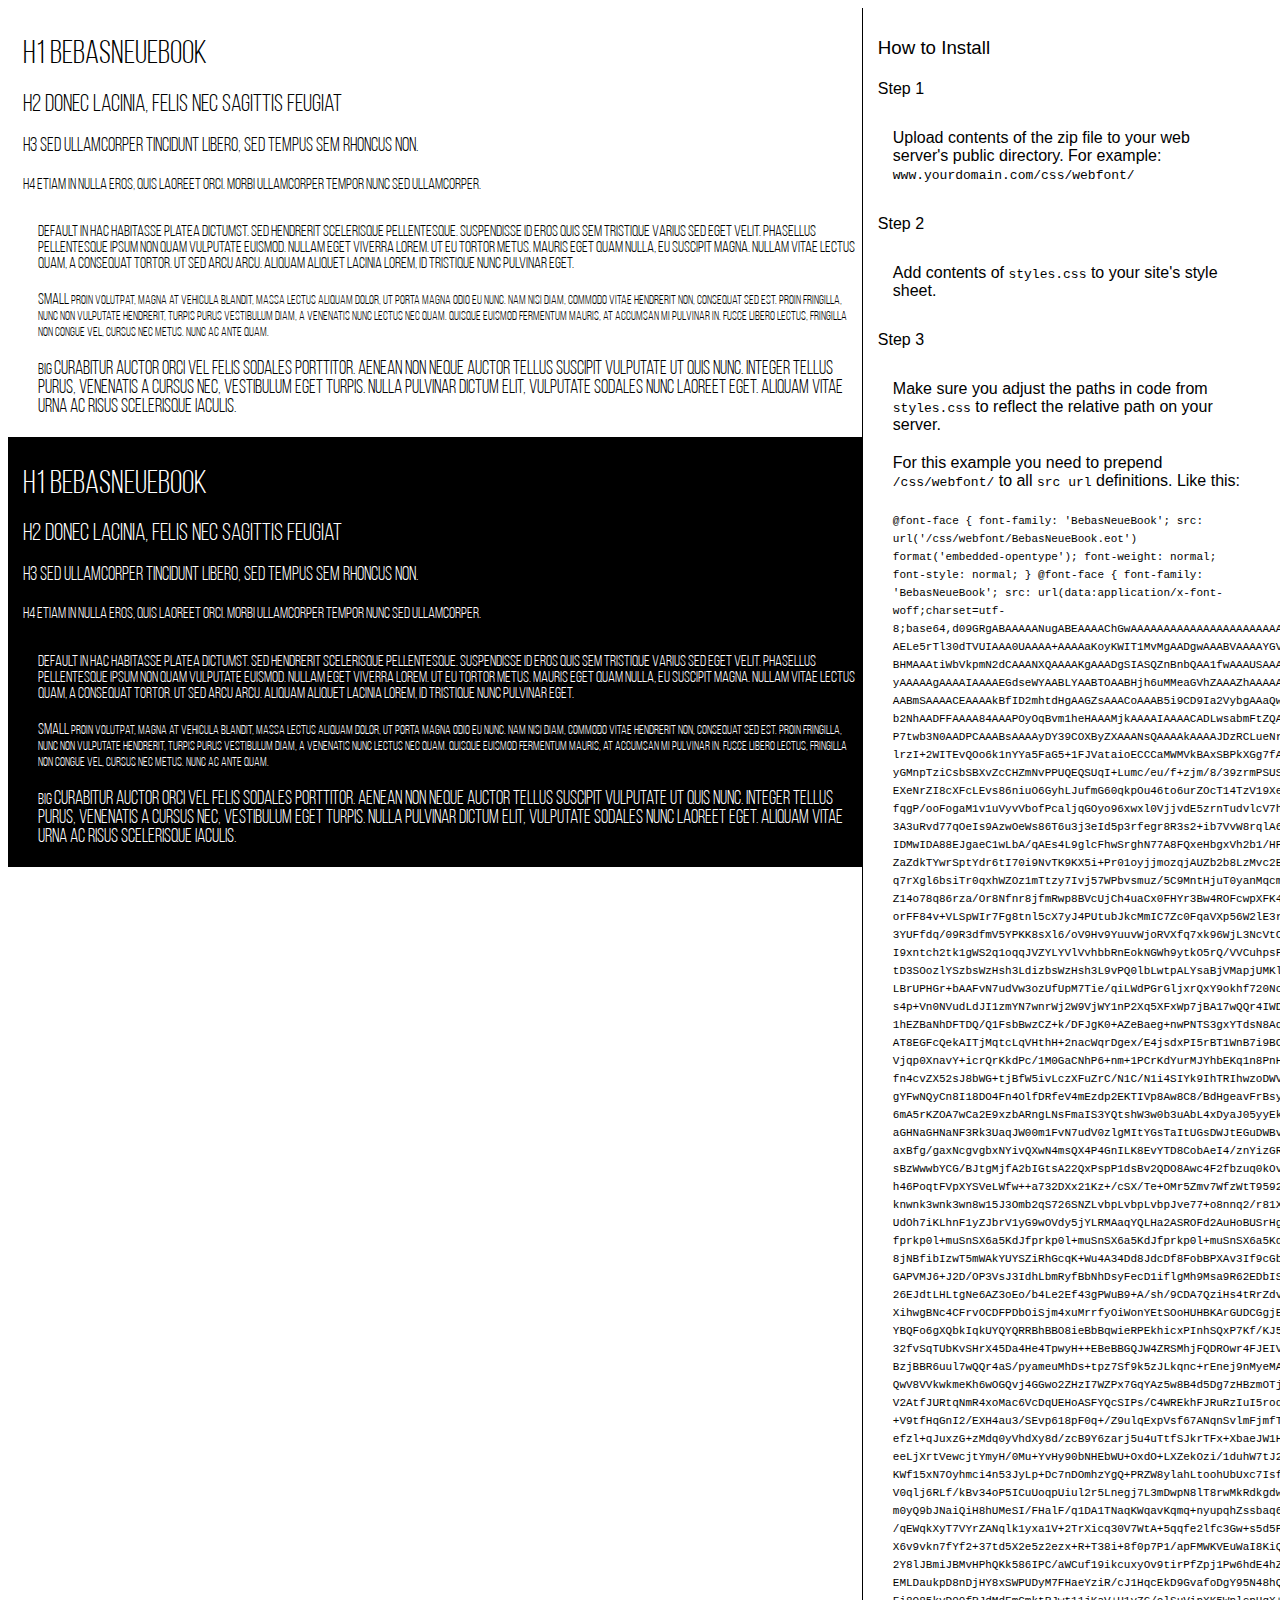
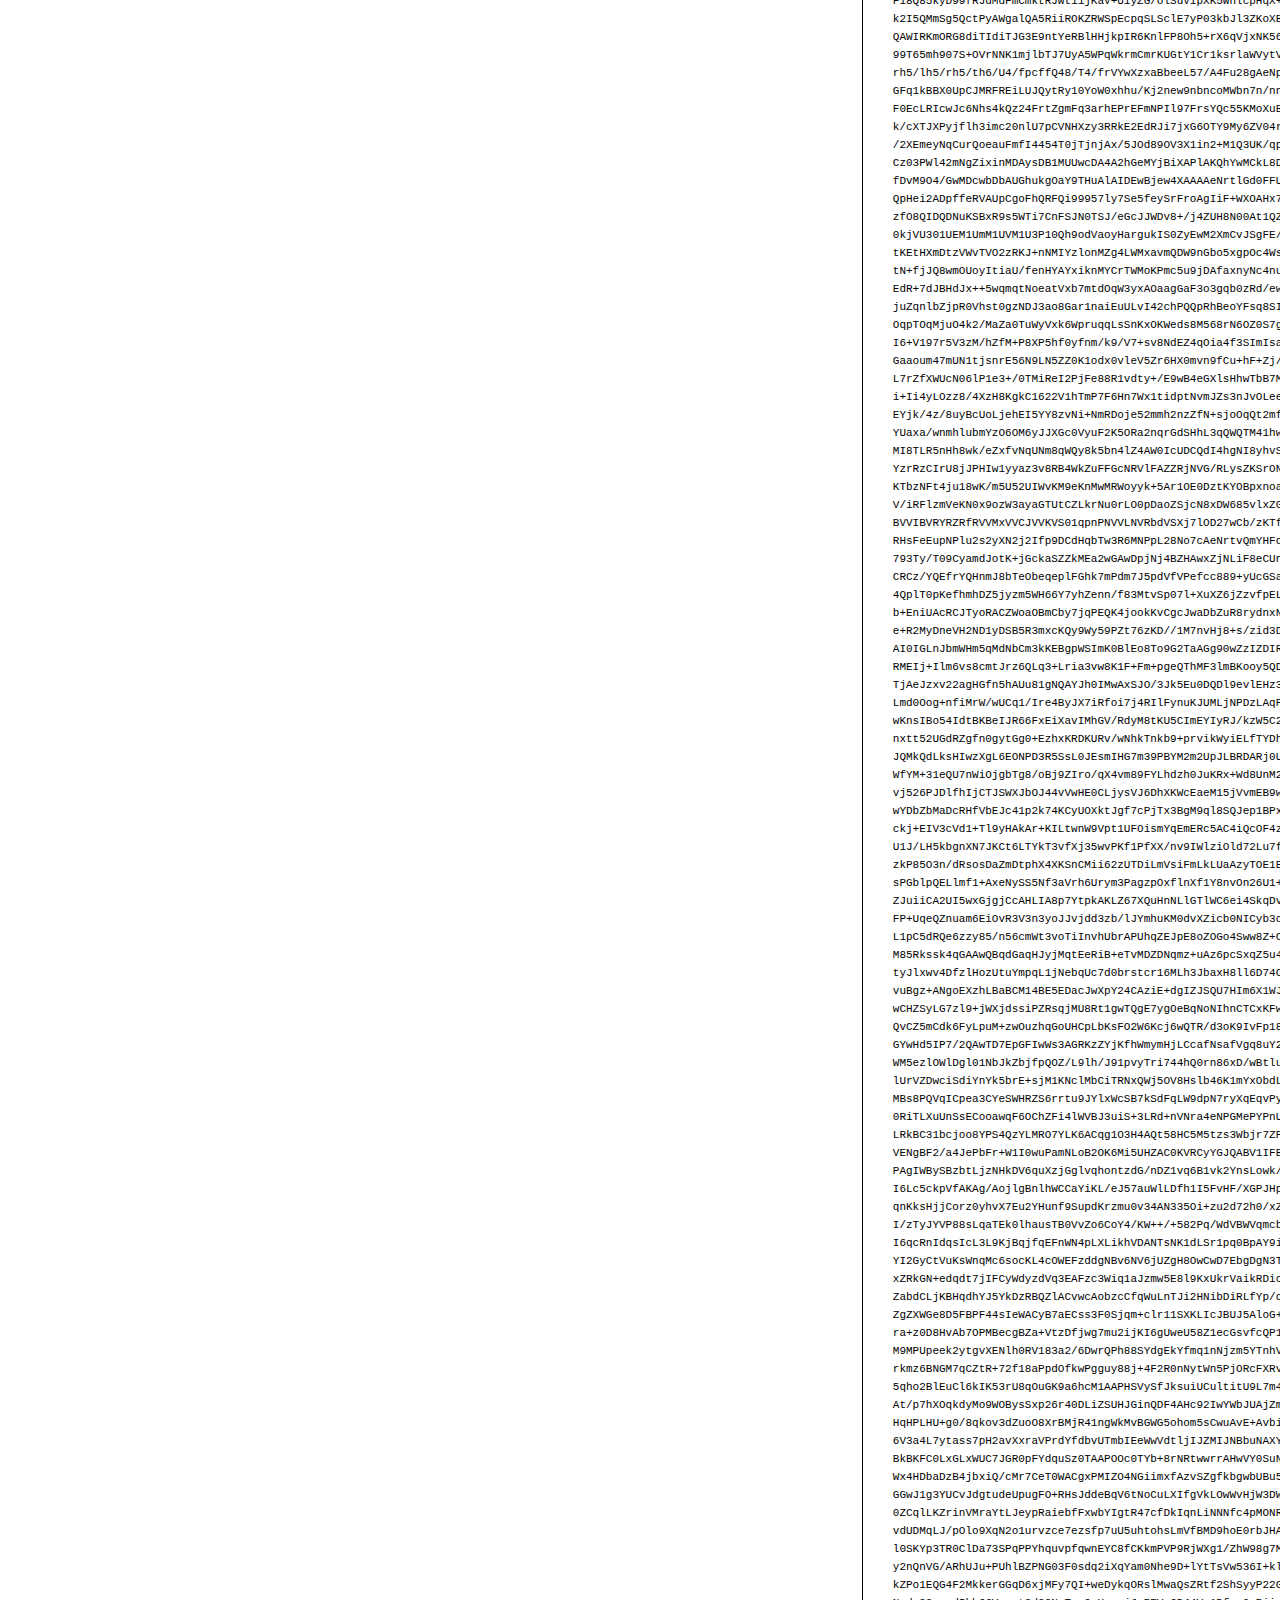
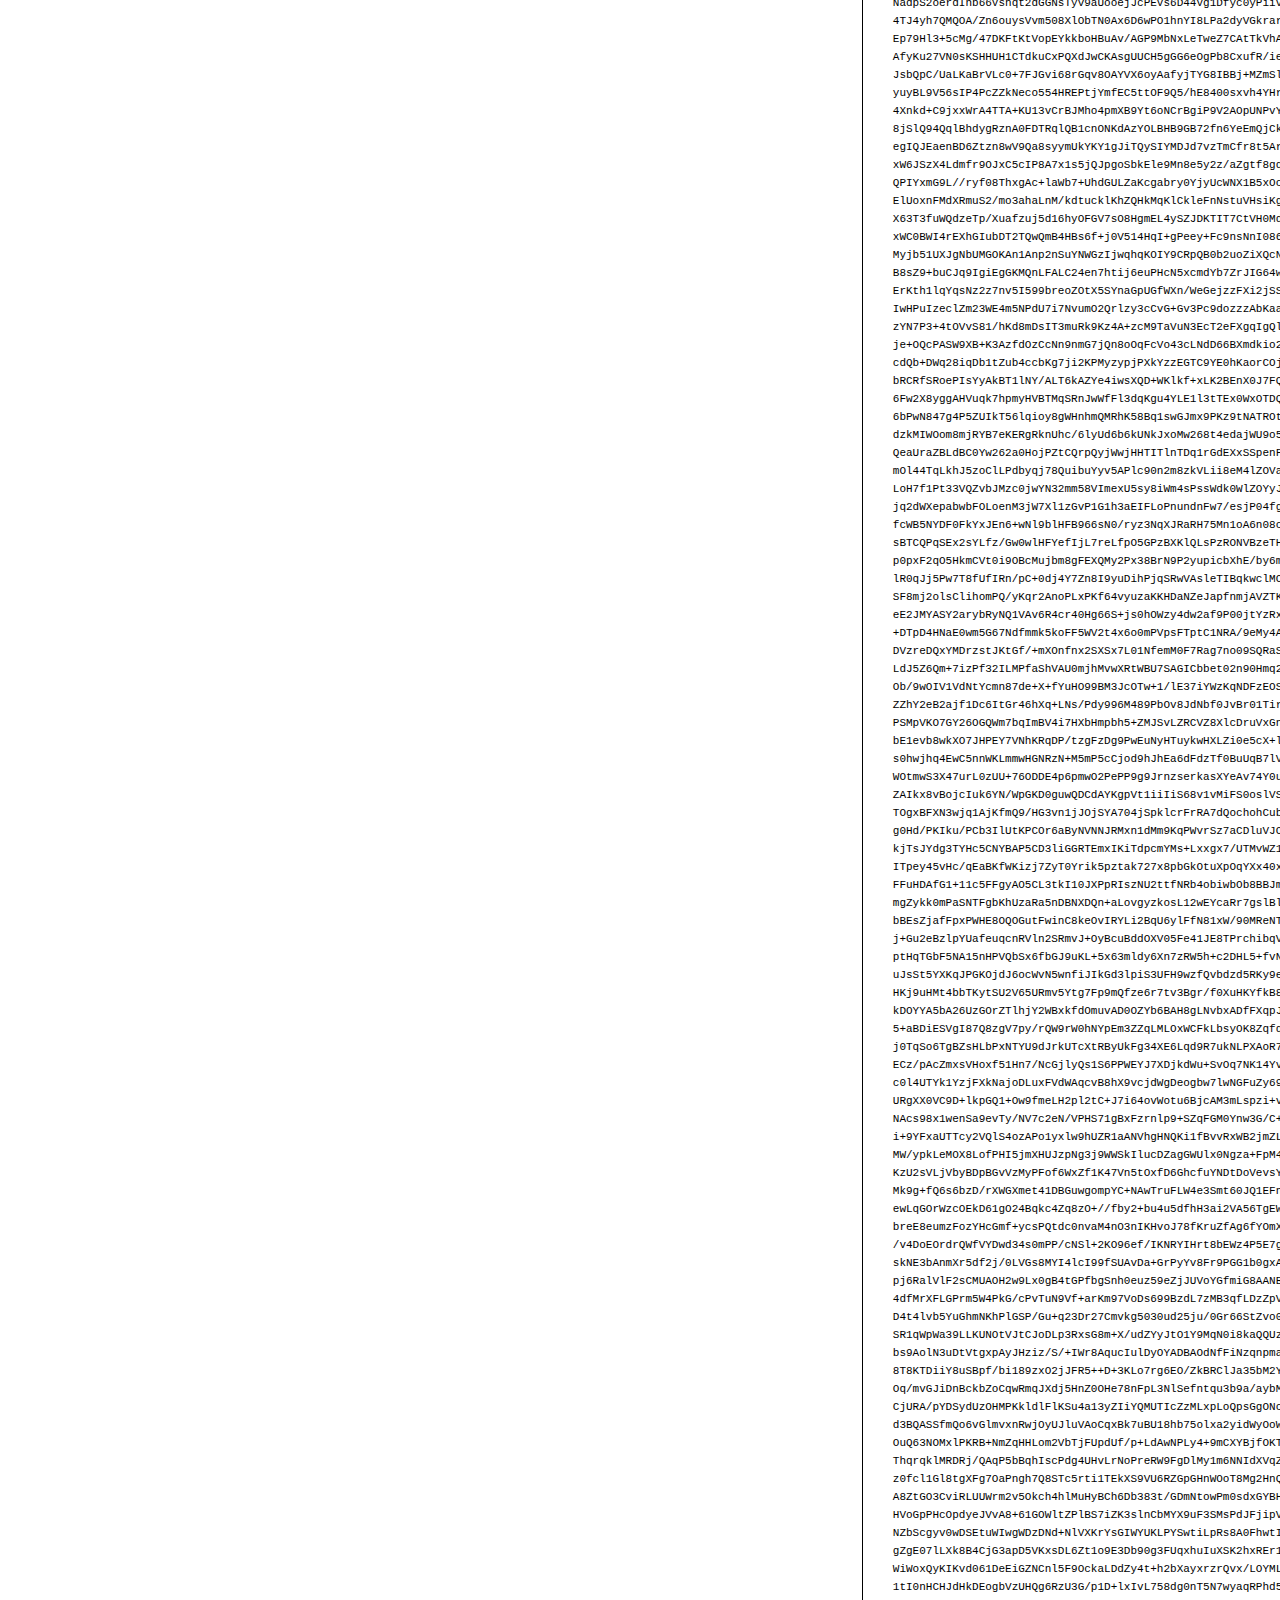
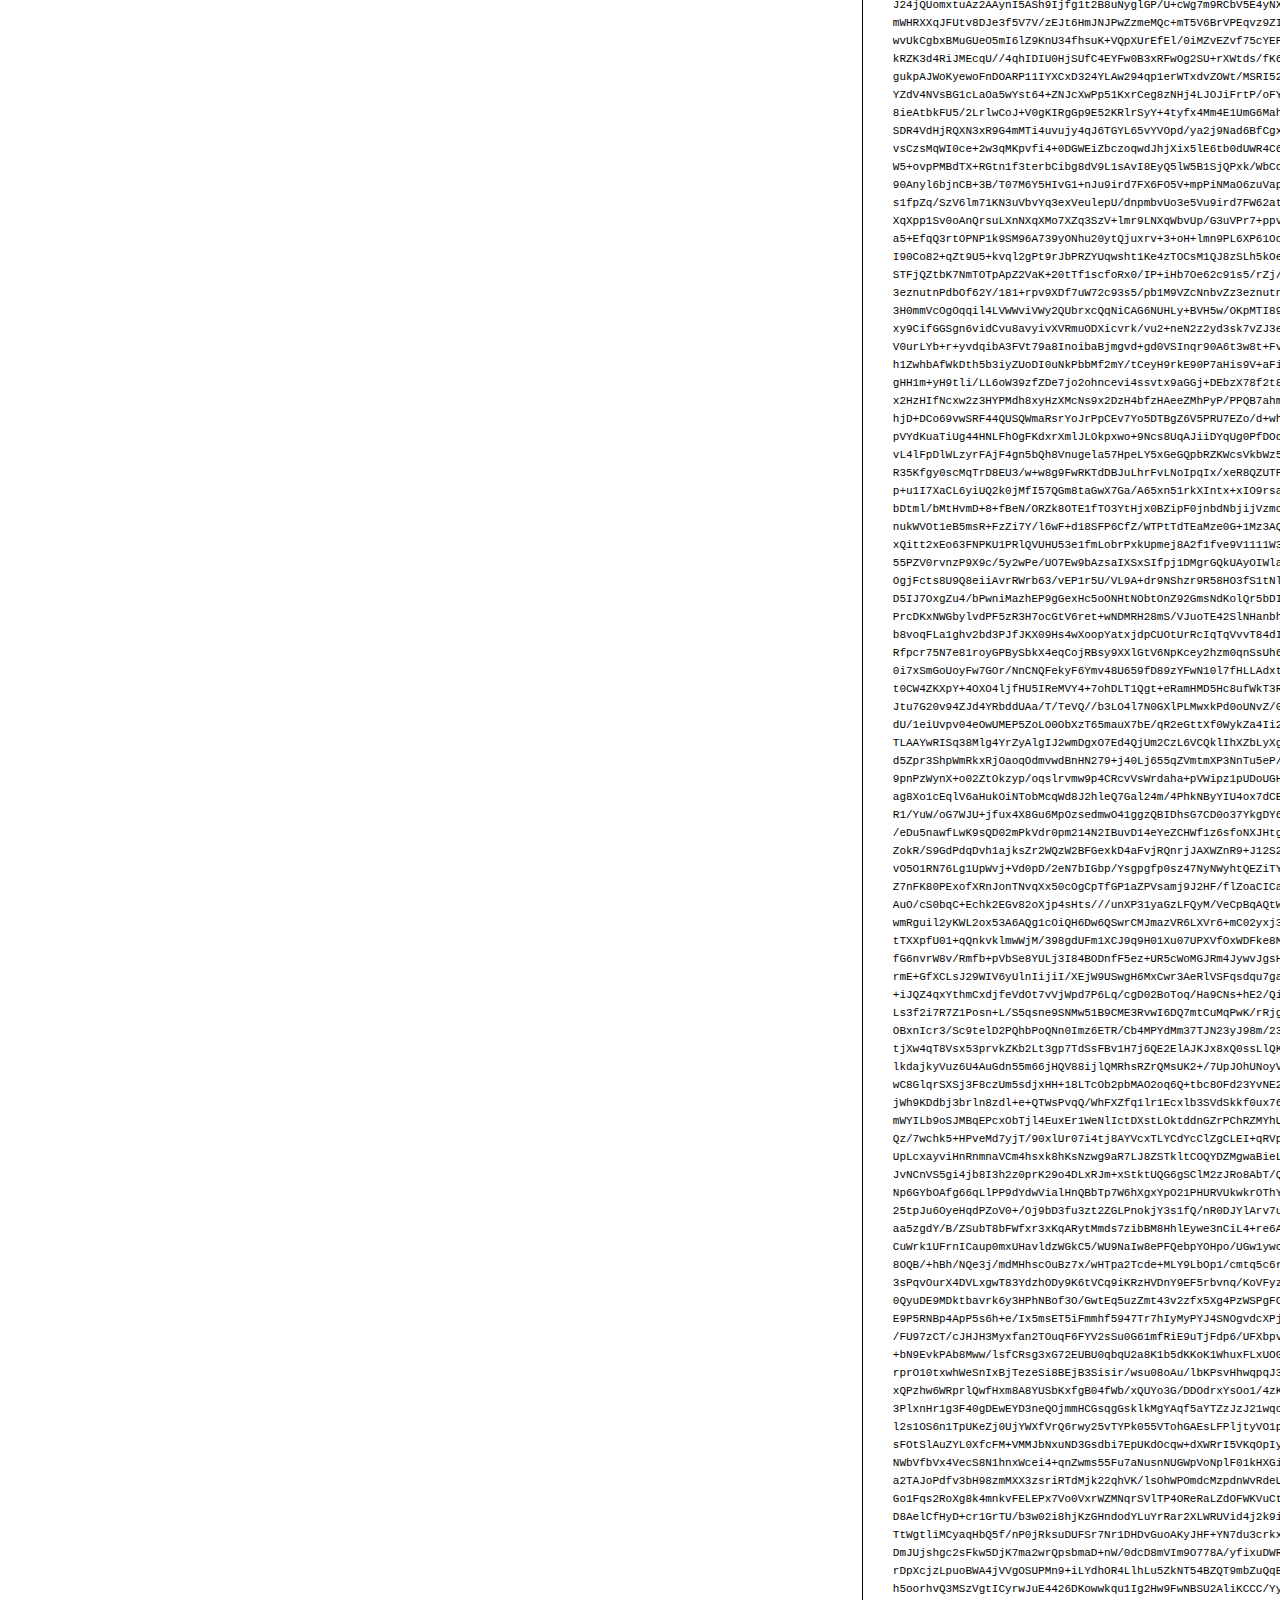
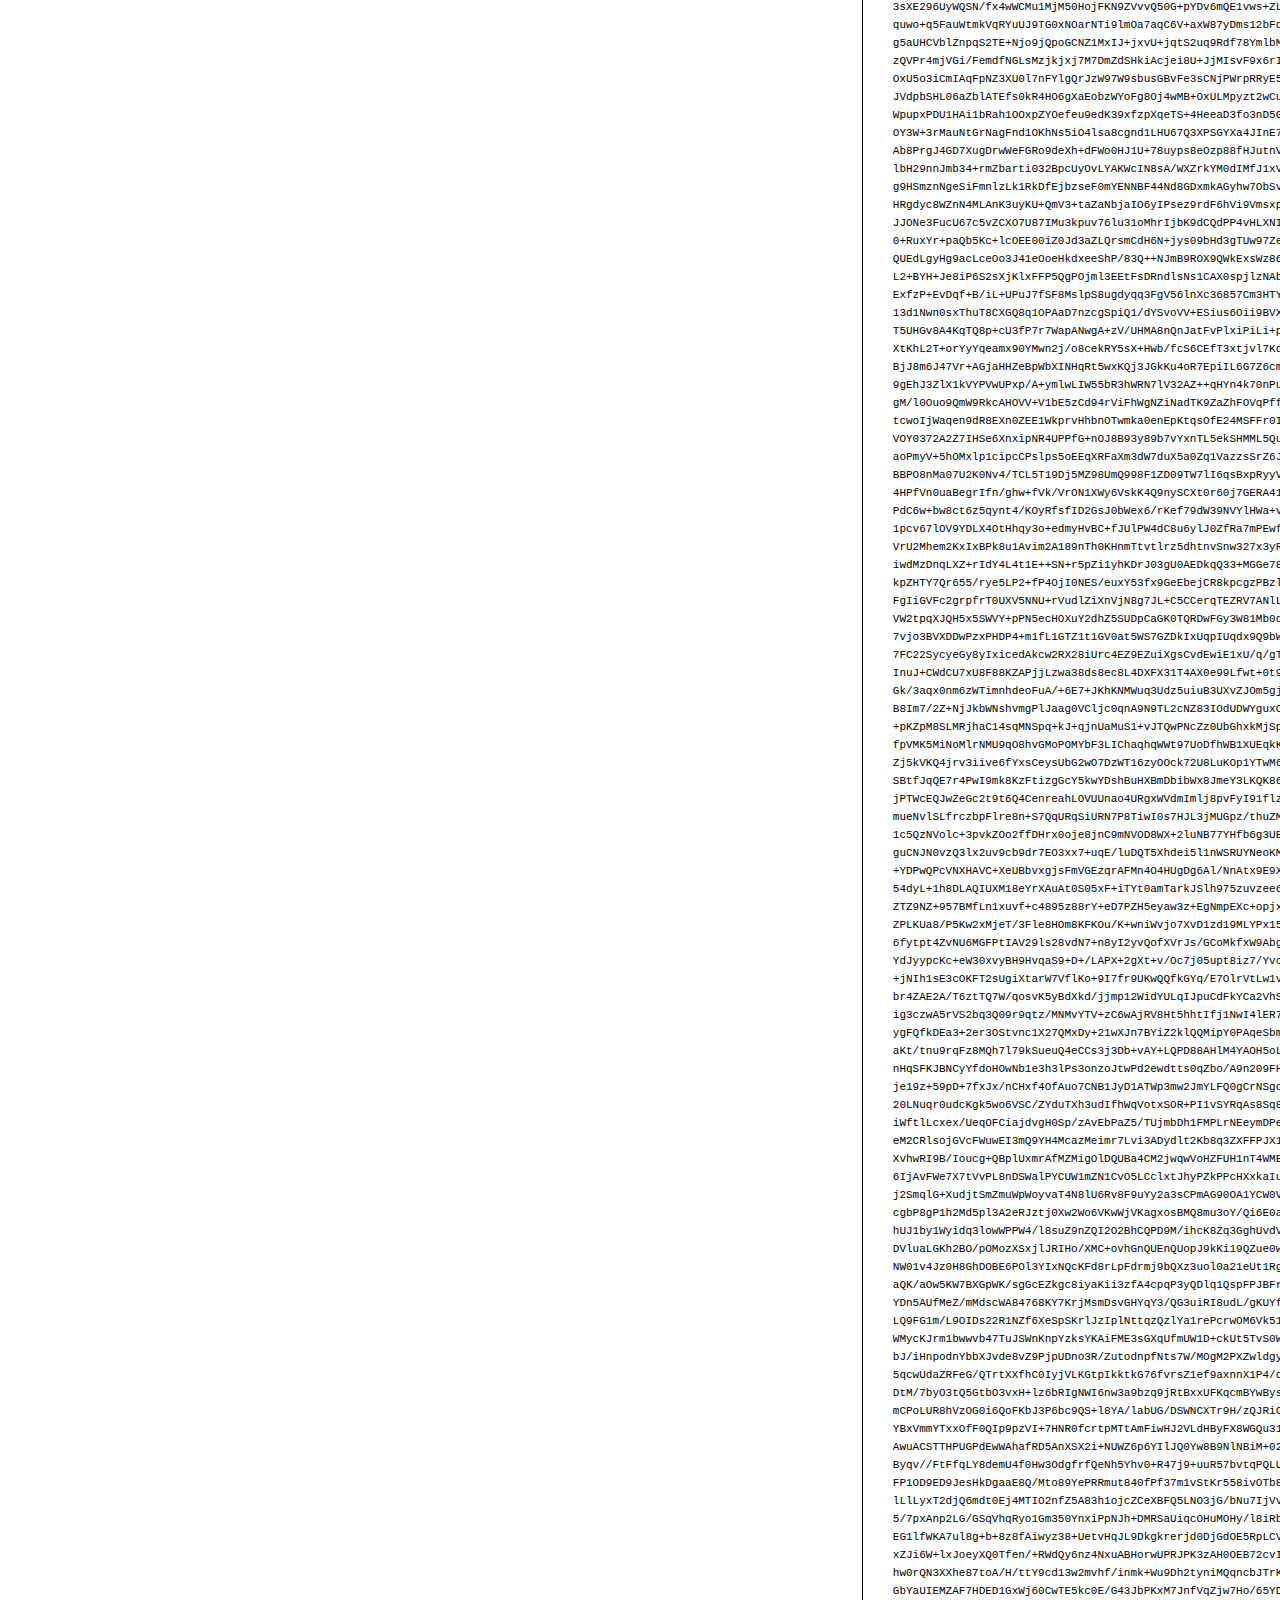
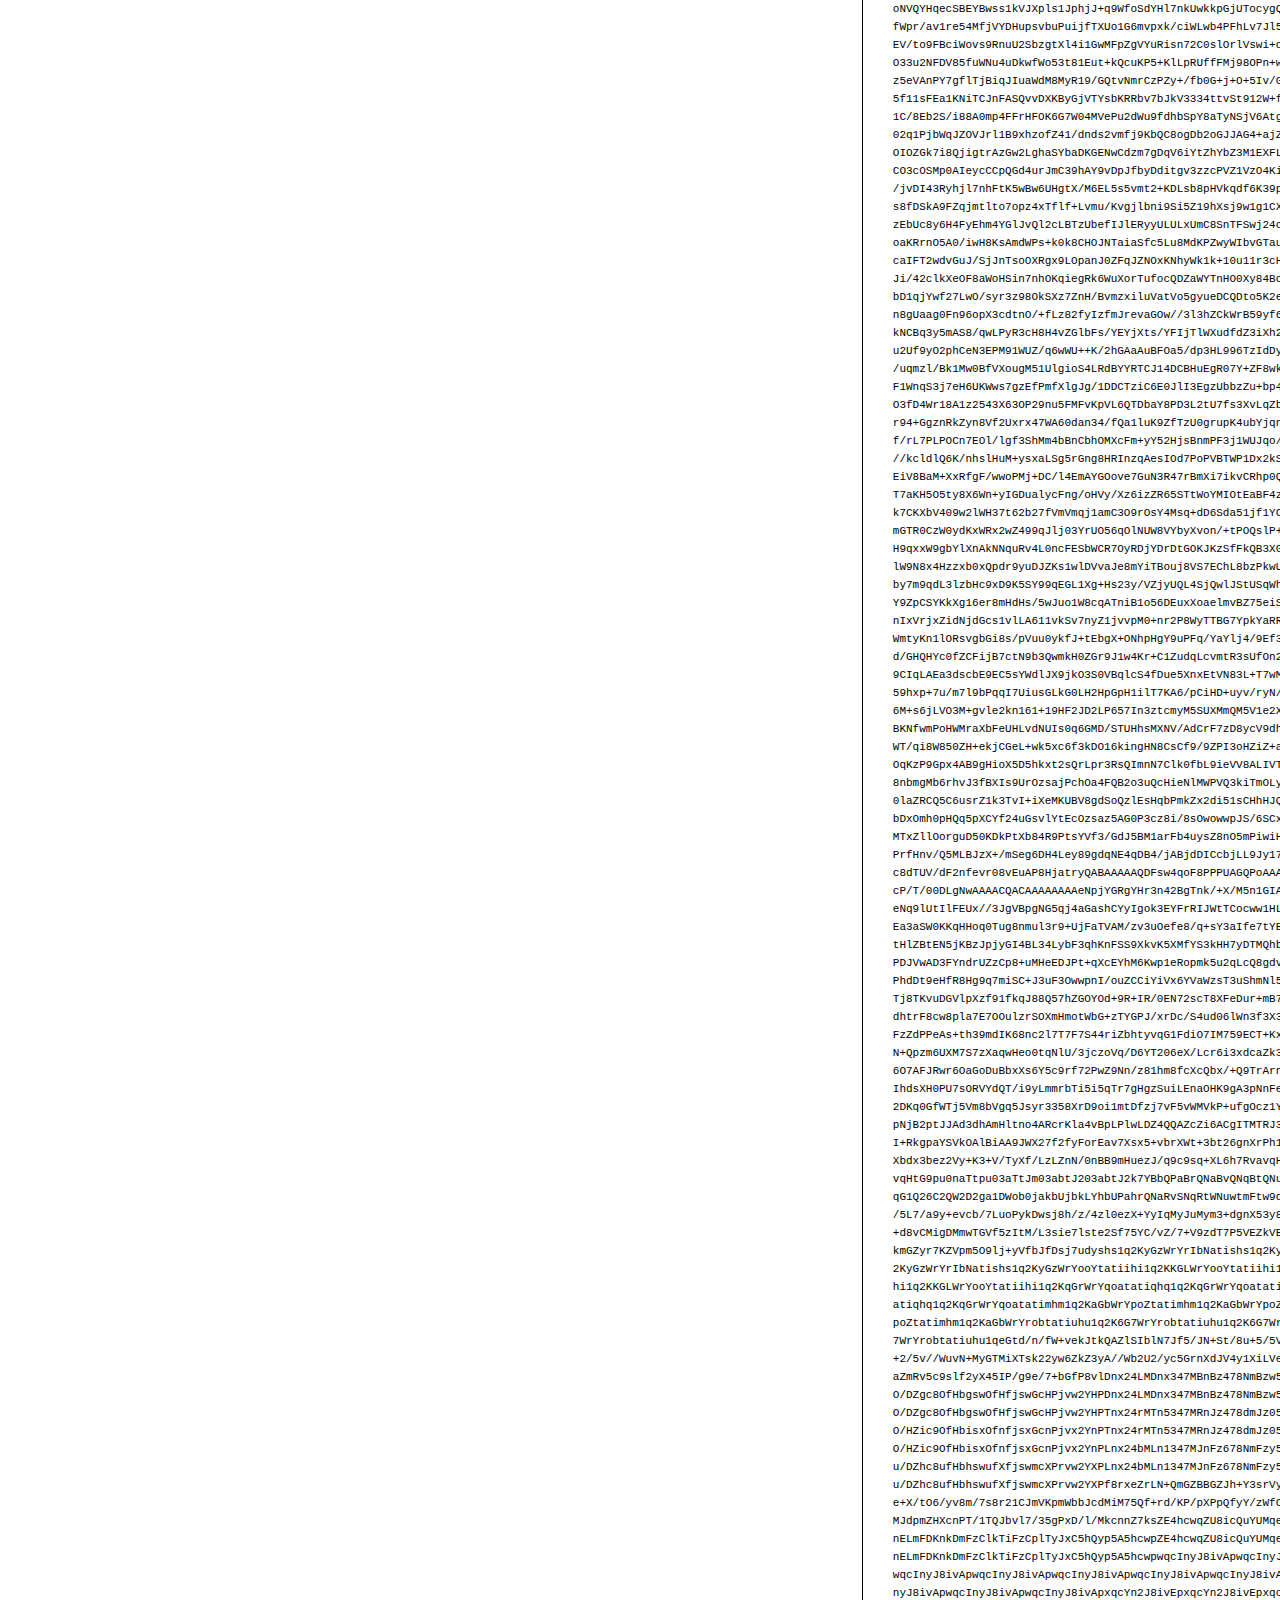
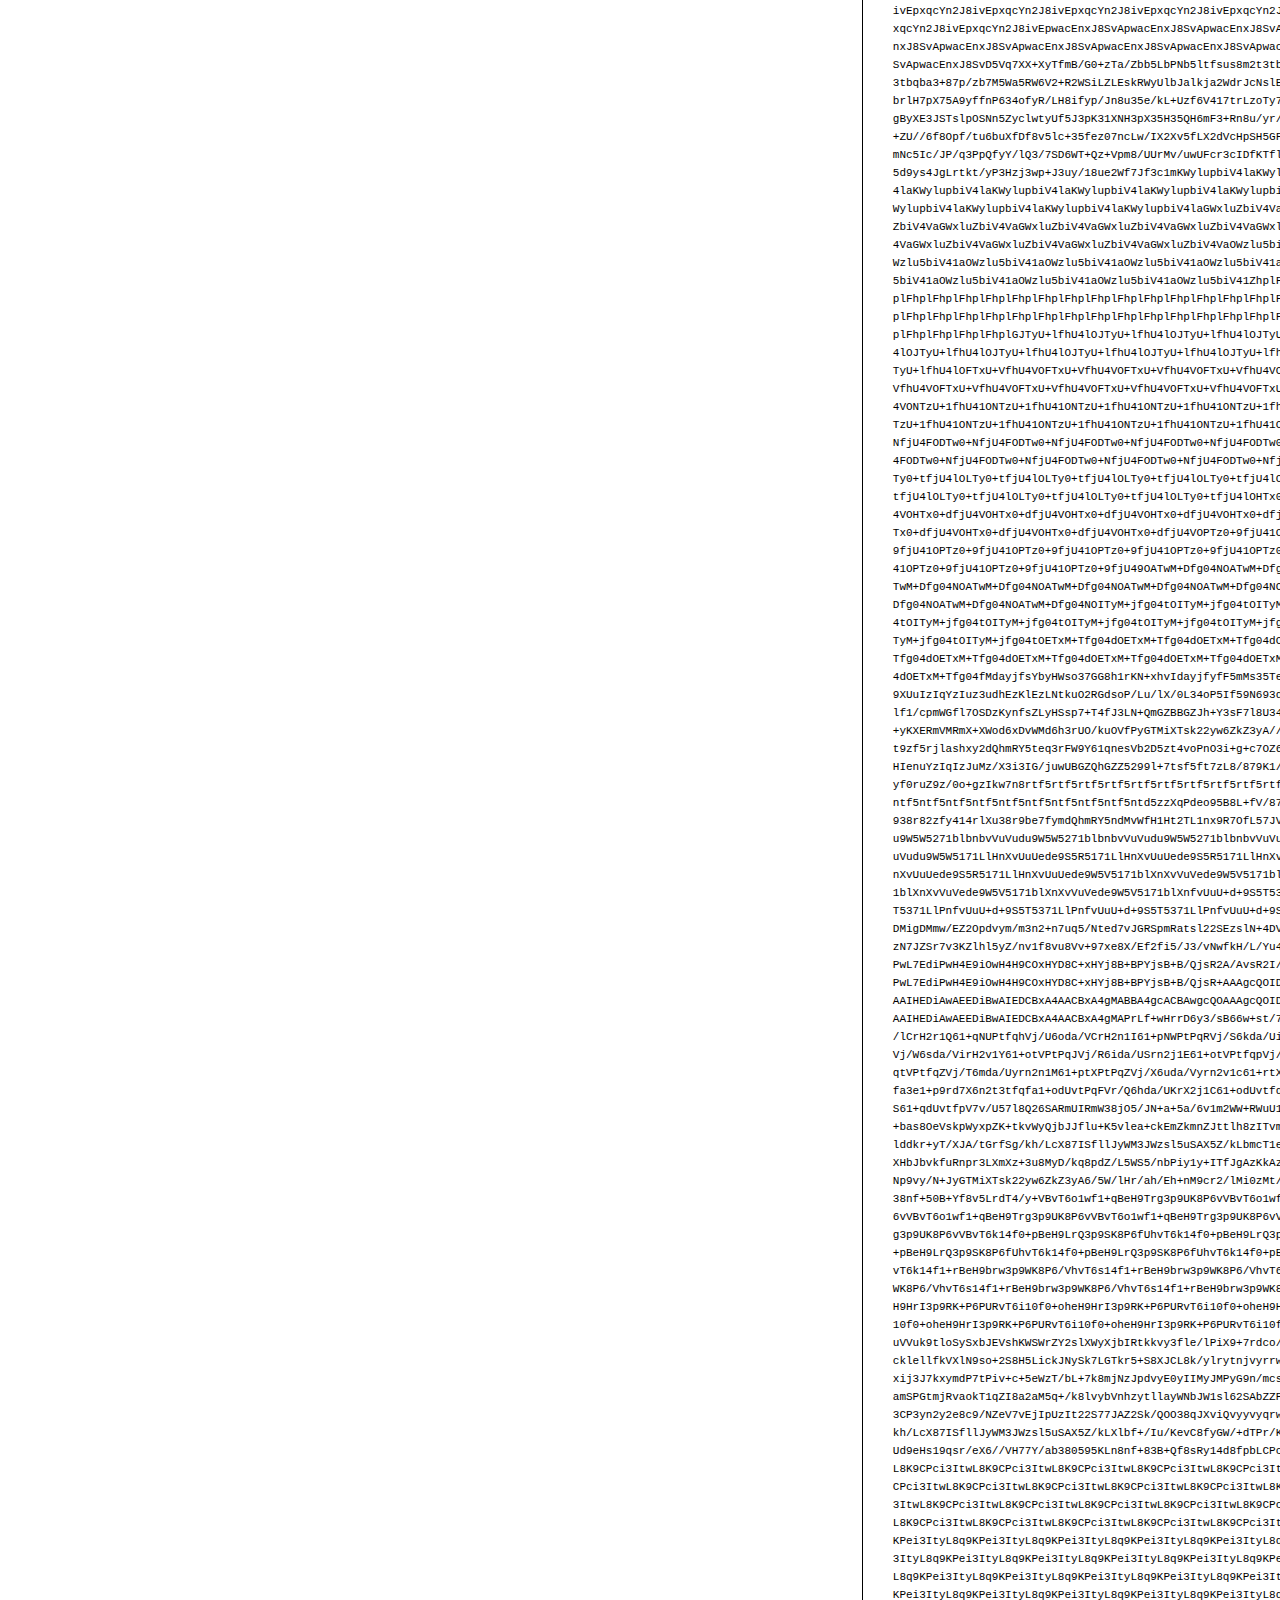
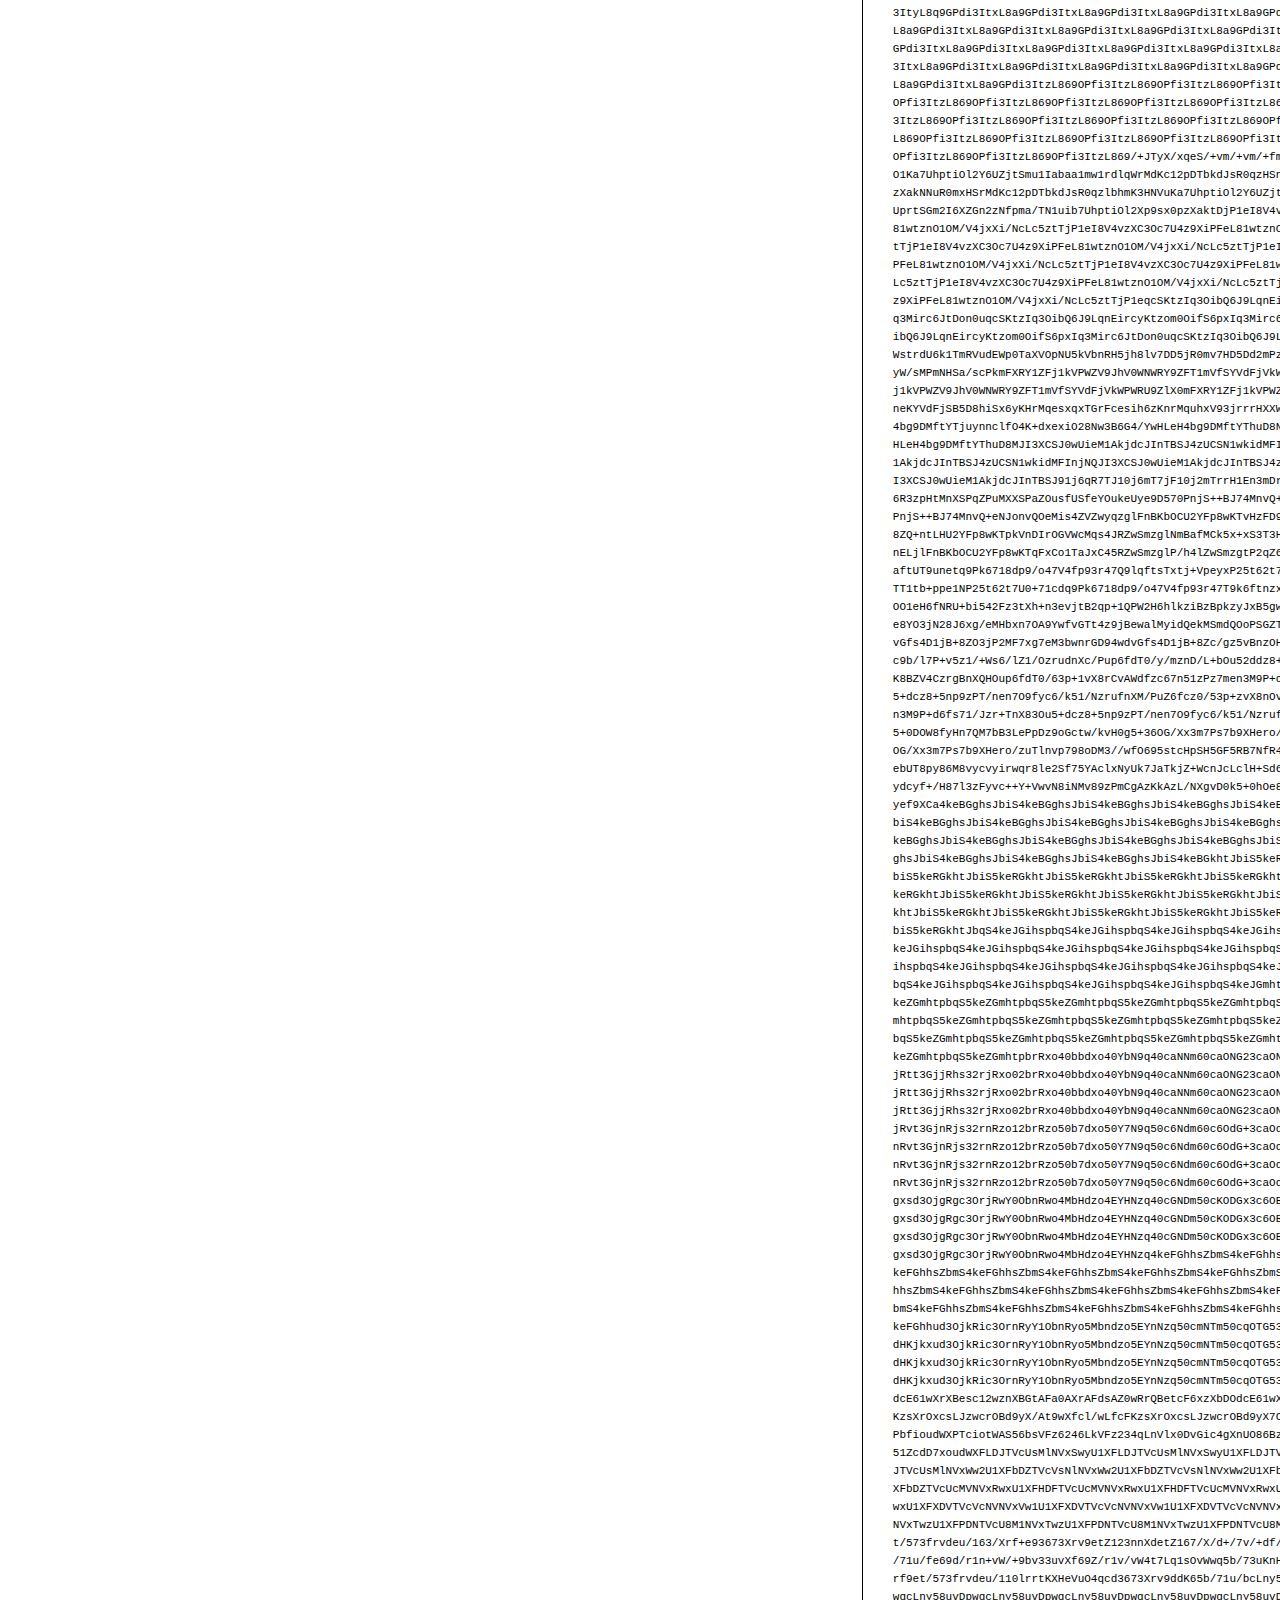
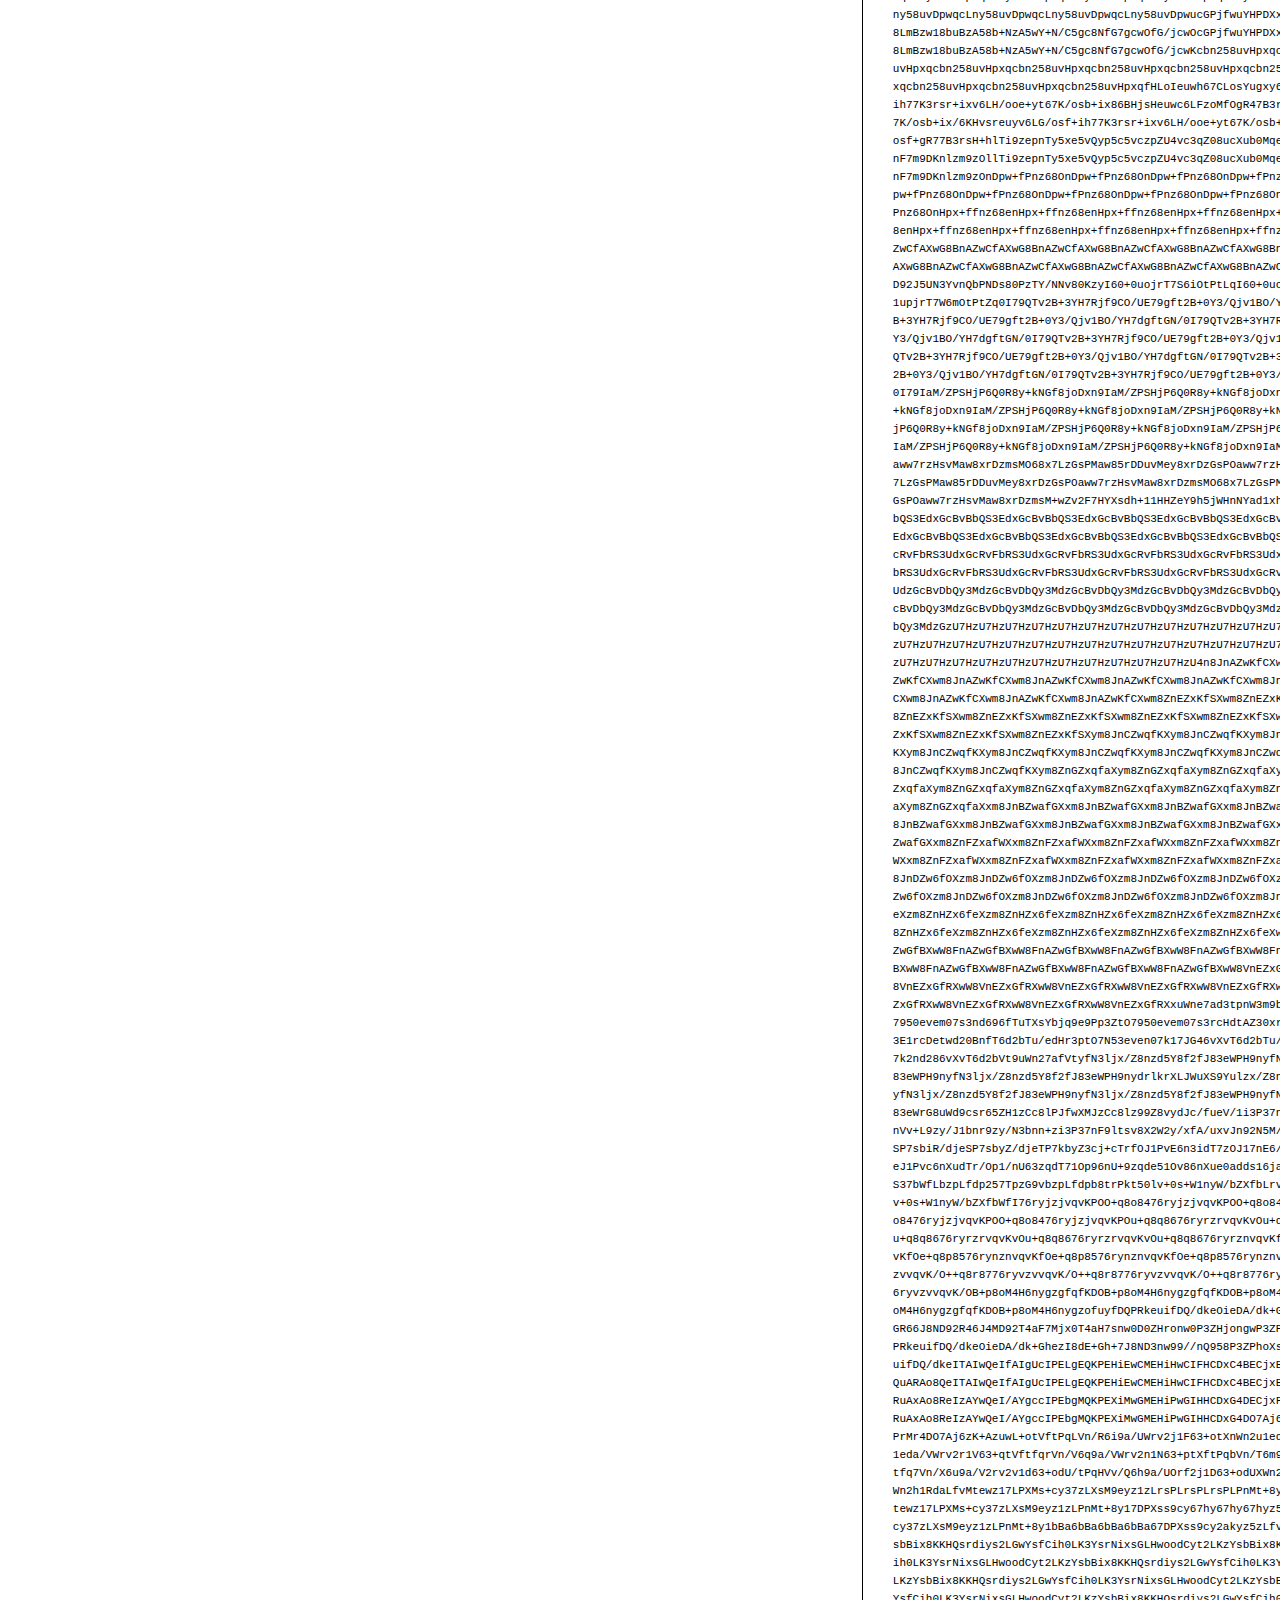
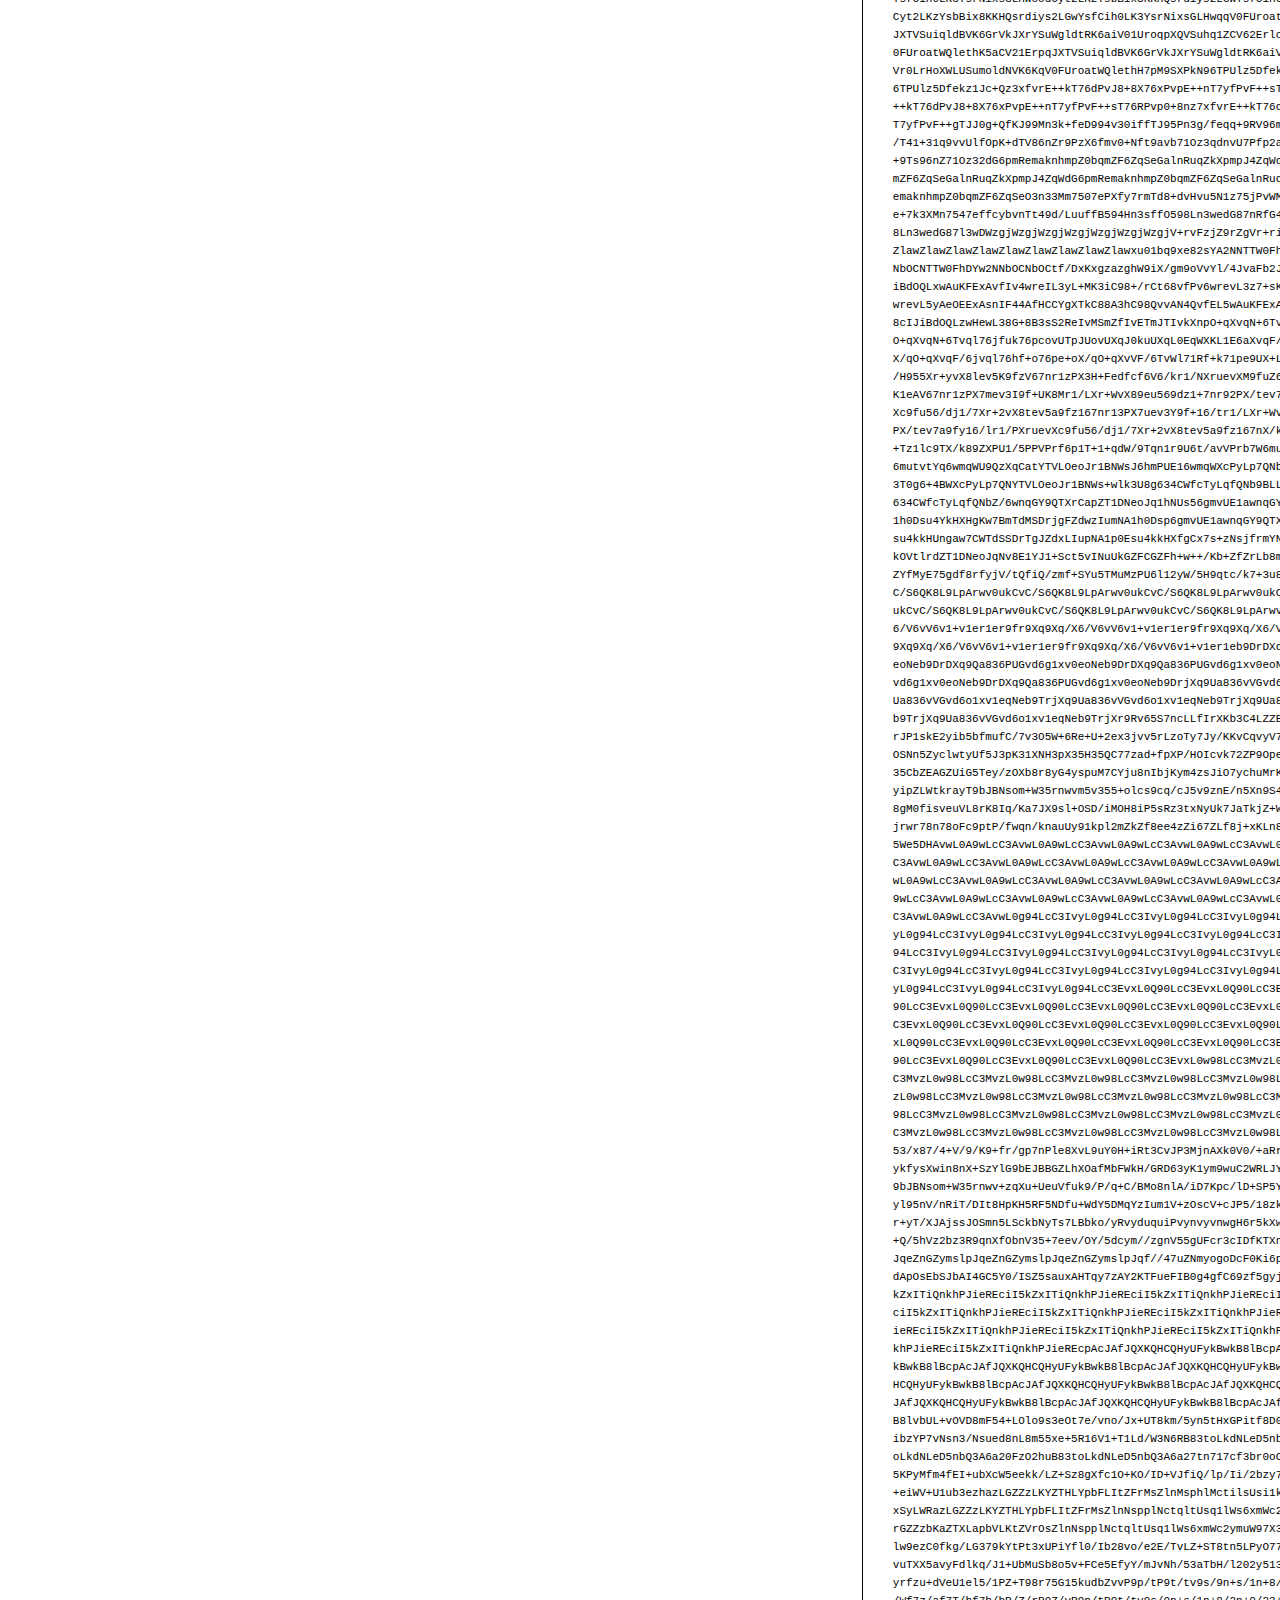
<file: fonts/BebasNeueBook/preview.html>
<!DOCTYPE html>
<html>
<head>
<title>
BebasNeueBook
 - Web font preview
</title>
<style type='text/css'>

@font-face {
  font-family: 'BebasNeueBook';
  src: url('BebasNeueBook.eot') format('embedded-opentype');
  font-weight: normal;
  font-style: normal;
}

@font-face {
  font-family: 'BebasNeueBook';
  src:  url([data-uri]) format('woff'), url('BebasNeueBook.ttf')  format('truetype'), url('BebasNeueBook.svg#BebasNeueBook') format('svg');
  font-weight: normal;
  font-style: normal;
}



body { font-family: 'BebasNeueBook' !important; }
h1, h2, h3, h4 { font-weight: normal; }
.reg { color:black; background:white; }
.inverse { color:white; background:black; }
div { padding: 10px 15px; }
.right { background:white; width:30%; float: right; font-family: sans-serif; border: 1px solid black; border-width: 0 0 1px 1px;}
</style>
</head>
<body>
<div class='right'>
<h3>How to Install</h3>
<h4>Step 1</h4>
<div>
Upload contents of the zip file to your web server's public directory. For example:
<code>www.yourdomain.com/css/webfont/</code>
</div>
<h4>Step 2</h4>
<div>
Add contents of
<code>styles.css</code>
to your site's style sheet.
</div>
<h4>Step 3</h4>
<div>
Make sure you adjust the paths in code from
<code>styles.css</code>
to reflect the relative path on your server.
</div>
<div>
For this example you need to prepend
<code>/css/webfont/</code>
to all
<code>src url</code>
definitions. Like this:
</div>
<div>
<code style='font-size:11px;'>@font-face {
  font-family: 'BebasNeueBook';
  src: url('/css/webfont/BebasNeueBook.eot') format('embedded-opentype');
  font-weight: normal;
  font-style: normal;
}

@font-face {
  font-family: 'BebasNeueBook';
  src:  url([data-uri]) format('woff'), url('/css/webfont/BebasNeueBook.ttf')  format('truetype'), url('/css/webfont/BebasNeueBook.svg#BebasNeueBook') format('svg');
  font-weight: normal;
  font-style: normal;
}</code>
</div>
</div>
<div class='reg'>
<h1>
H1
BebasNeueBook
</h1>
<h2>
H2
Donec lacinia, felis nec sagittis feugiat
</h2>
<h3>
H3
Sed ullamcorper tincidunt libero, sed tempus sem rhoncus non.
</h3>
<h4>
H4
Etiam in nulla eros, quis laoreet orci. Morbi ullamcorper tempor nunc sed ullamcorper.
</h4>
<div>
DEFAULT
In hac habitasse platea dictumst. Sed hendrerit scelerisque pellentesque. Suspendisse id eros quis sem tristique varius sed eget velit. Phasellus pellentesque ipsum non quam vulputate euismod. Nullam eget viverra lorem. Ut eu tortor metus. Mauris eget quam nulla, eu suscipit magna. Nullam vitae lectus quam, a consequat tortor. Ut sed arcu arcu. Aliquam aliquet lacinia lorem, id tristique nunc pulvinar eget.
</div>
<div>
SMALL
<small>
Proin volutpat, magna at vehicula blandit, massa lectus aliquam dolor, ut porta magna odio eu nunc. Nam nisi diam, commodo vitae hendrerit non, consequat sed est. Proin fringilla, nunc non vulputate hendrerit, turpis purus vestibulum diam, a venenatis nunc lectus nec quam. Quisque euismod fermentum mauris, at accumsan mi pulvinar in. Fusce libero lectus, fringilla non congue vel, cursus nec metus. Nunc ac ante quam.
</small>
</div>
<div>
BIG
<big>
Curabitur auctor orci vel felis sodales porttitor. Aenean non neque auctor tellus suscipit vulputate ut quis nunc. Integer tellus purus, venenatis a cursus nec, vestibulum eget turpis. Nulla pulvinar dictum elit, vulputate sodales nunc laoreet eget. Aliquam vitae urna ac risus scelerisque iaculis.
</big>
</div>

</div>
<div class='inverse'>
<h1>
H1
BebasNeueBook
</h1>
<h2>
H2
Donec lacinia, felis nec sagittis feugiat
</h2>
<h3>
H3
Sed ullamcorper tincidunt libero, sed tempus sem rhoncus non.
</h3>
<h4>
H4
Etiam in nulla eros, quis laoreet orci. Morbi ullamcorper tempor nunc sed ullamcorper.
</h4>
<div>
DEFAULT
In hac habitasse platea dictumst. Sed hendrerit scelerisque pellentesque. Suspendisse id eros quis sem tristique varius sed eget velit. Phasellus pellentesque ipsum non quam vulputate euismod. Nullam eget viverra lorem. Ut eu tortor metus. Mauris eget quam nulla, eu suscipit magna. Nullam vitae lectus quam, a consequat tortor. Ut sed arcu arcu. Aliquam aliquet lacinia lorem, id tristique nunc pulvinar eget.
</div>
<div>
SMALL
<small>
Proin volutpat, magna at vehicula blandit, massa lectus aliquam dolor, ut porta magna odio eu nunc. Nam nisi diam, commodo vitae hendrerit non, consequat sed est. Proin fringilla, nunc non vulputate hendrerit, turpis purus vestibulum diam, a venenatis nunc lectus nec quam. Quisque euismod fermentum mauris, at accumsan mi pulvinar in. Fusce libero lectus, fringilla non congue vel, cursus nec metus. Nunc ac ante quam.
</small>
</div>
<div>
BIG
<big>
Curabitur auctor orci vel felis sodales porttitor. Aenean non neque auctor tellus suscipit vulputate ut quis nunc. Integer tellus purus, venenatis a cursus nec, vestibulum eget turpis. Nulla pulvinar dictum elit, vulputate sodales nunc laoreet eget. Aliquam vitae urna ac risus scelerisque iaculis.
</big>
</div>

</div>
</body>
</html>
</file>
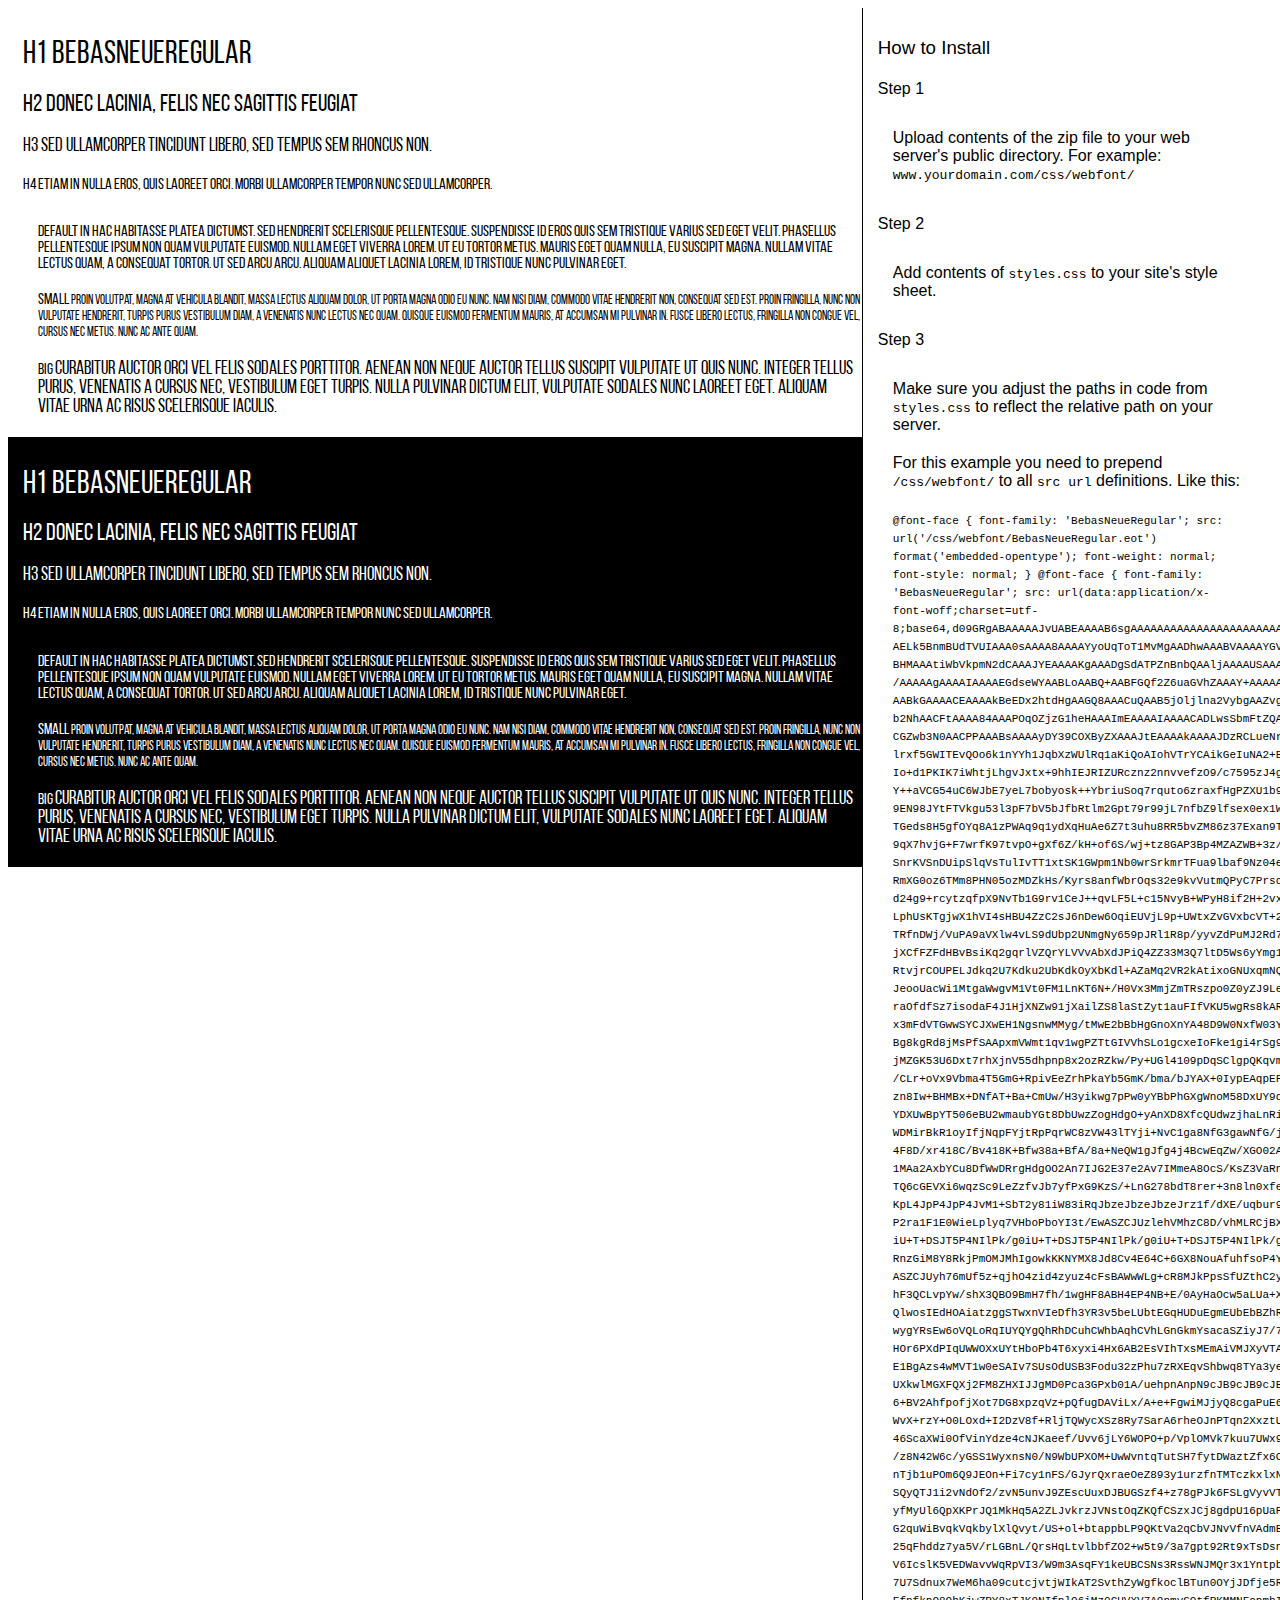
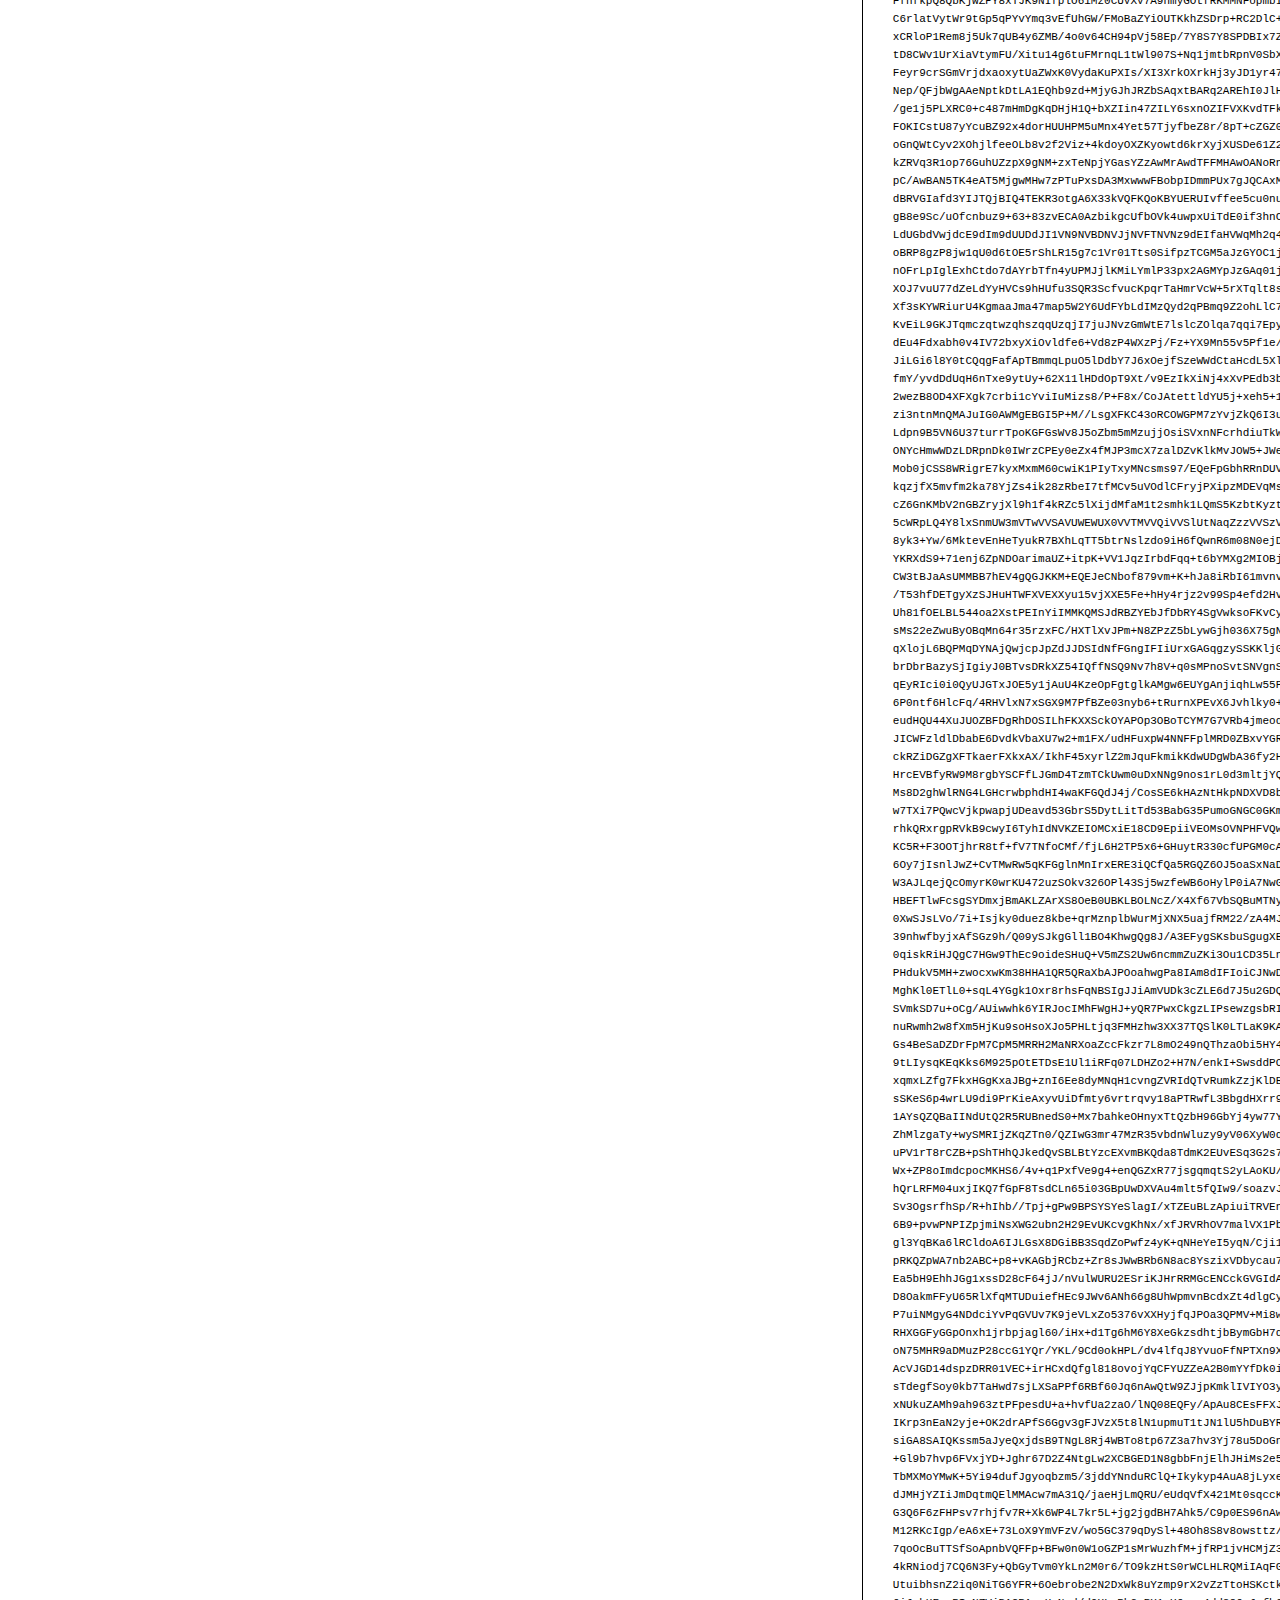
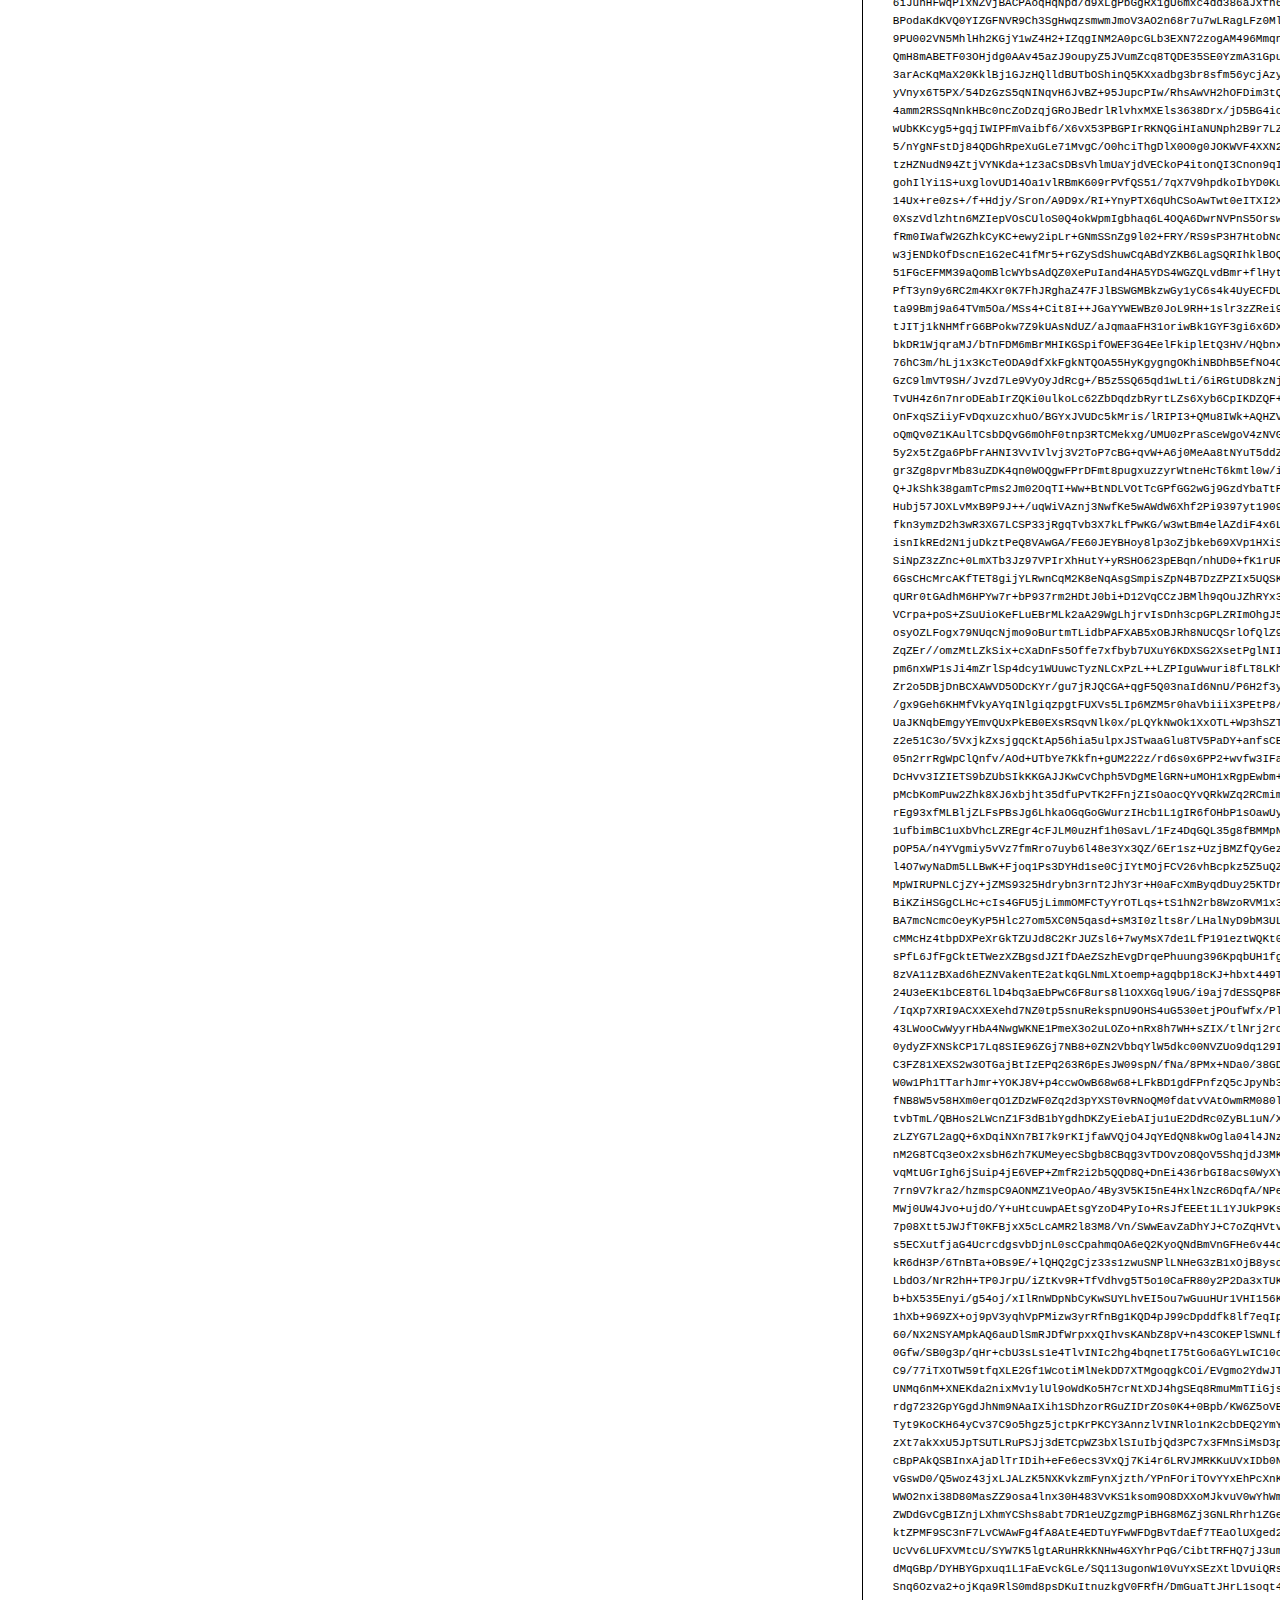
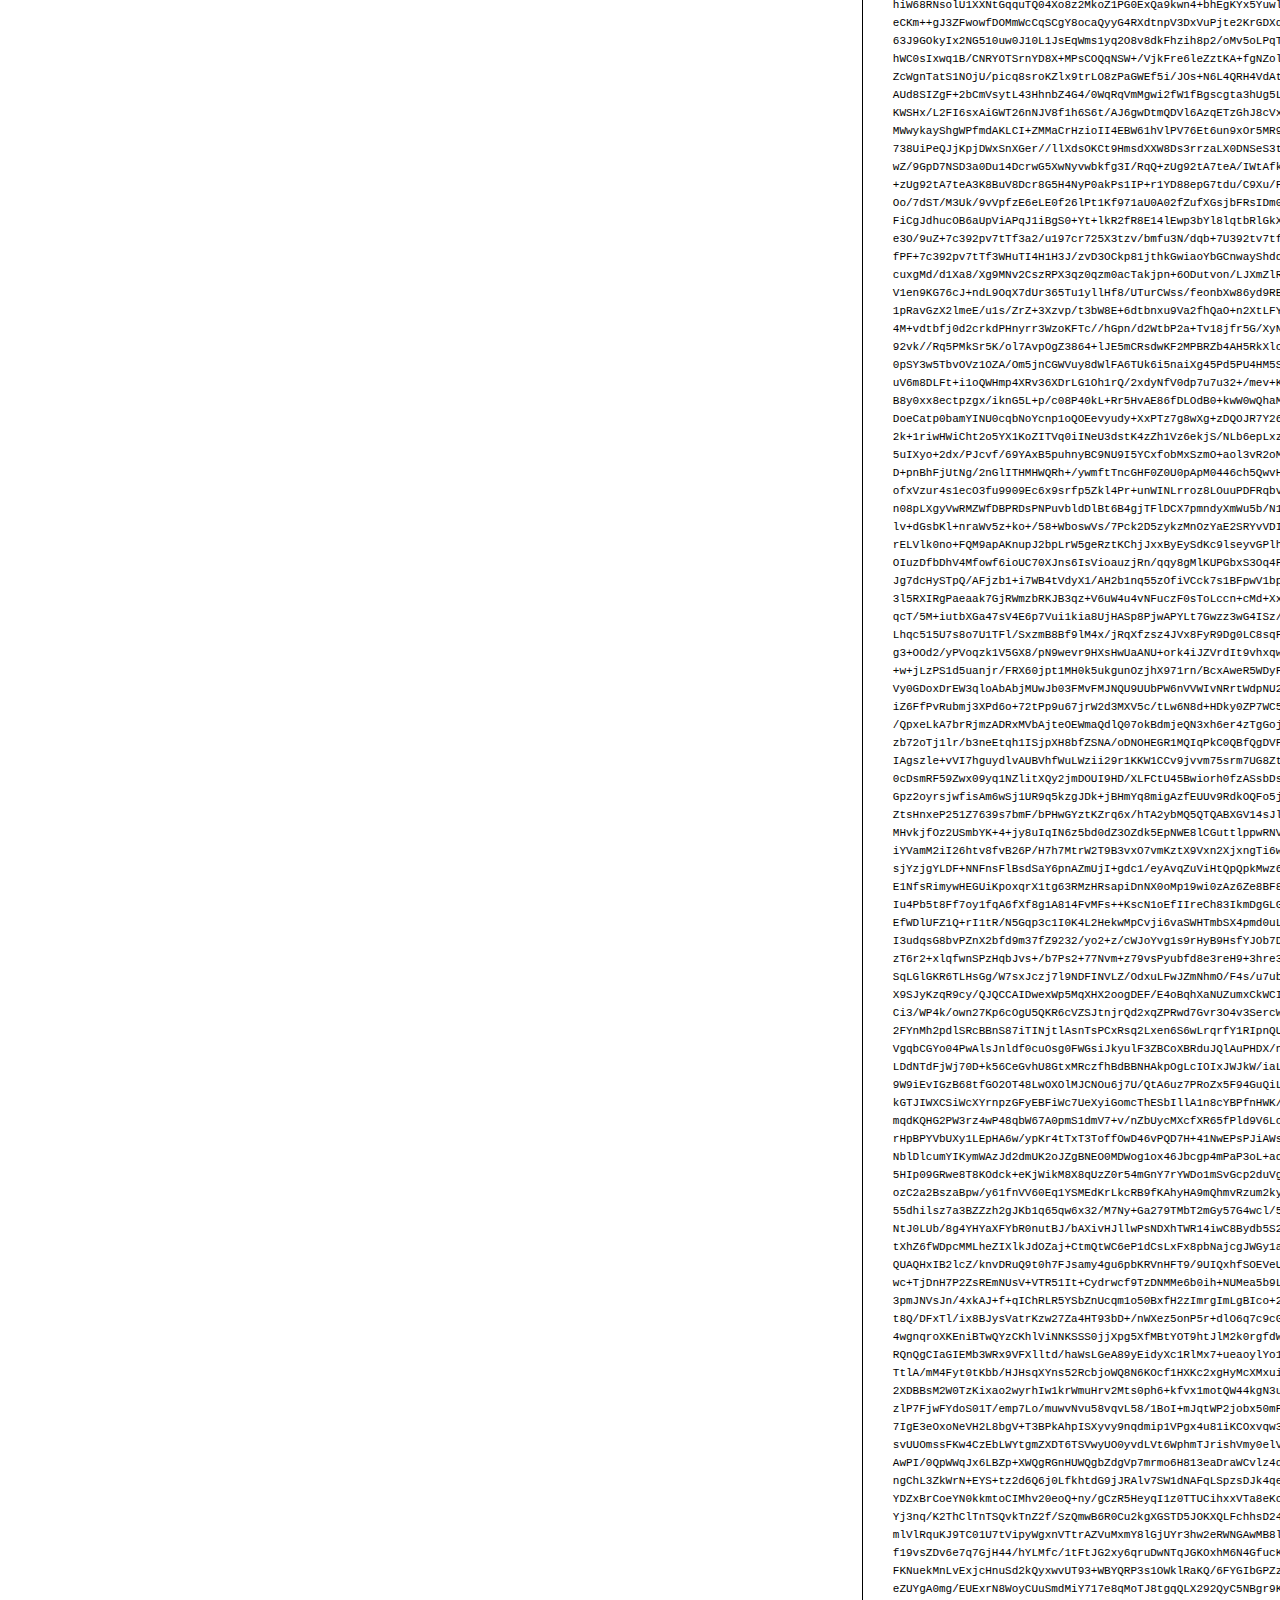
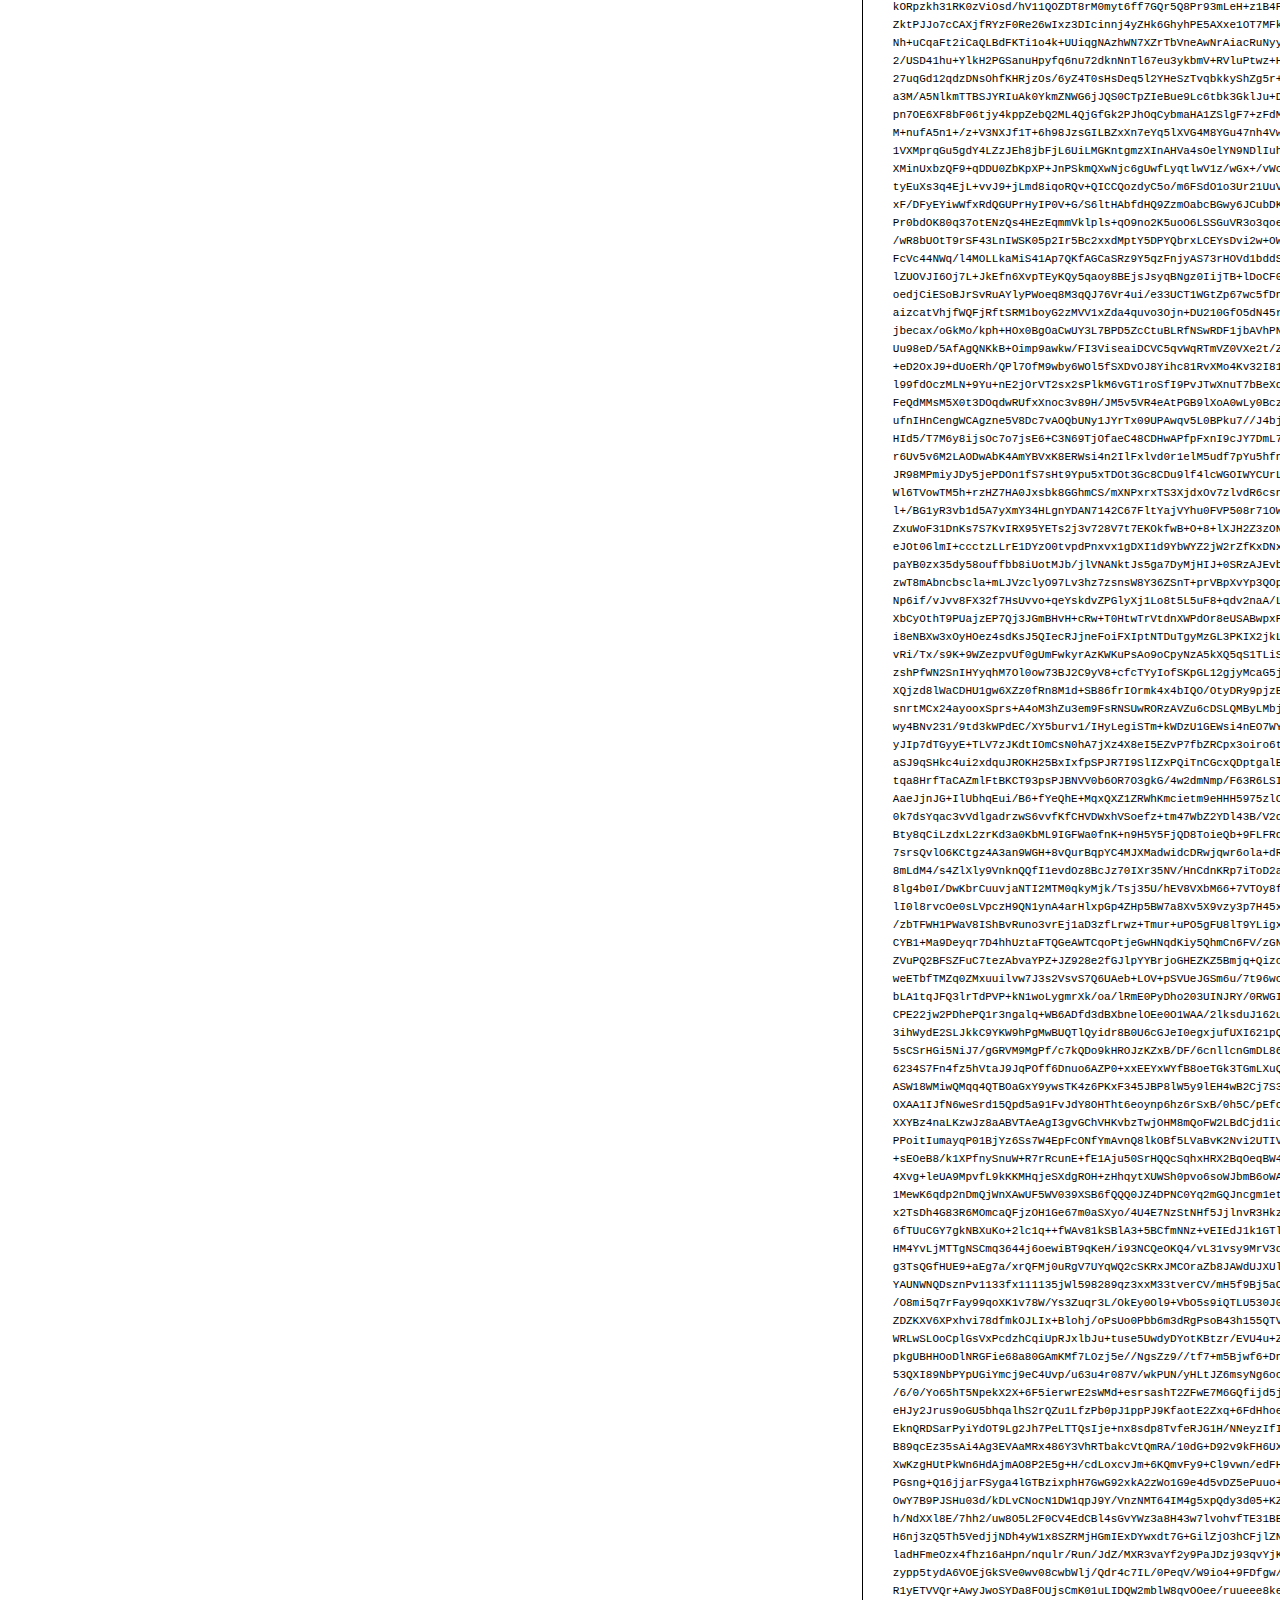
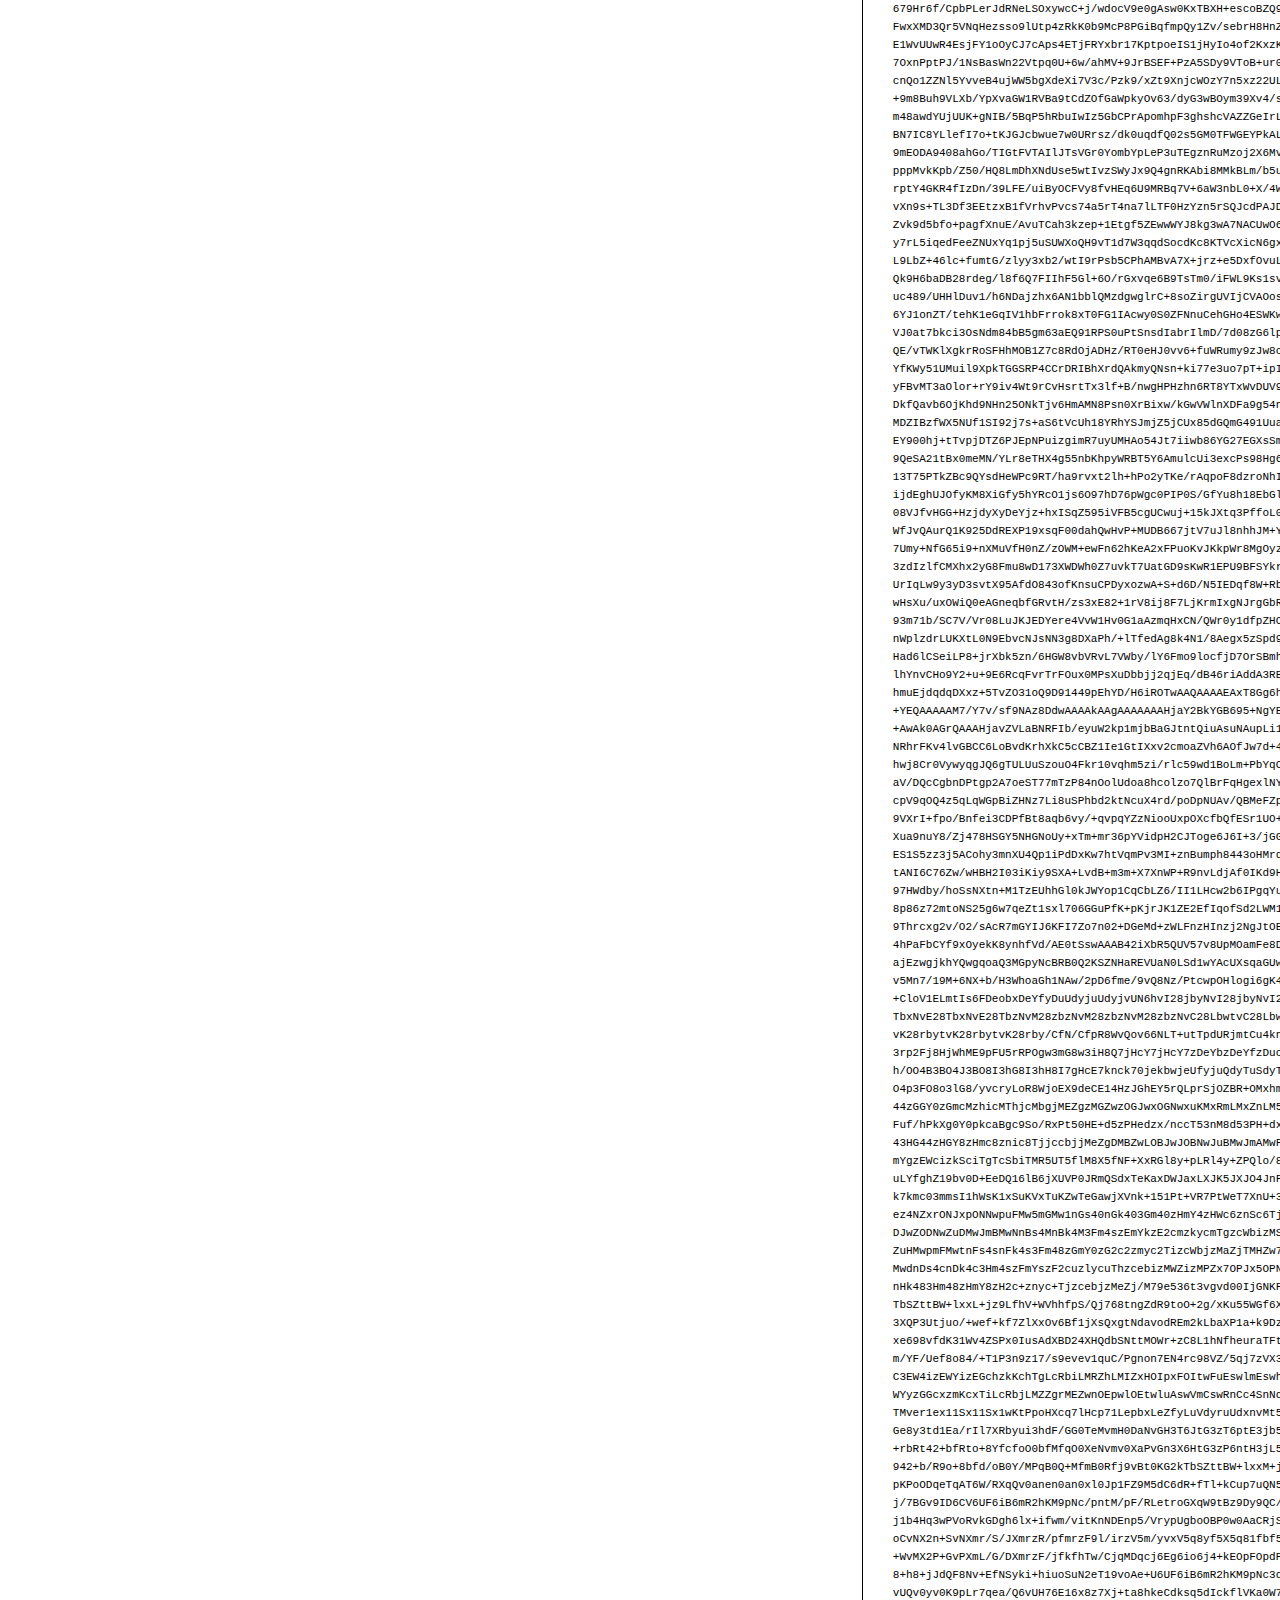
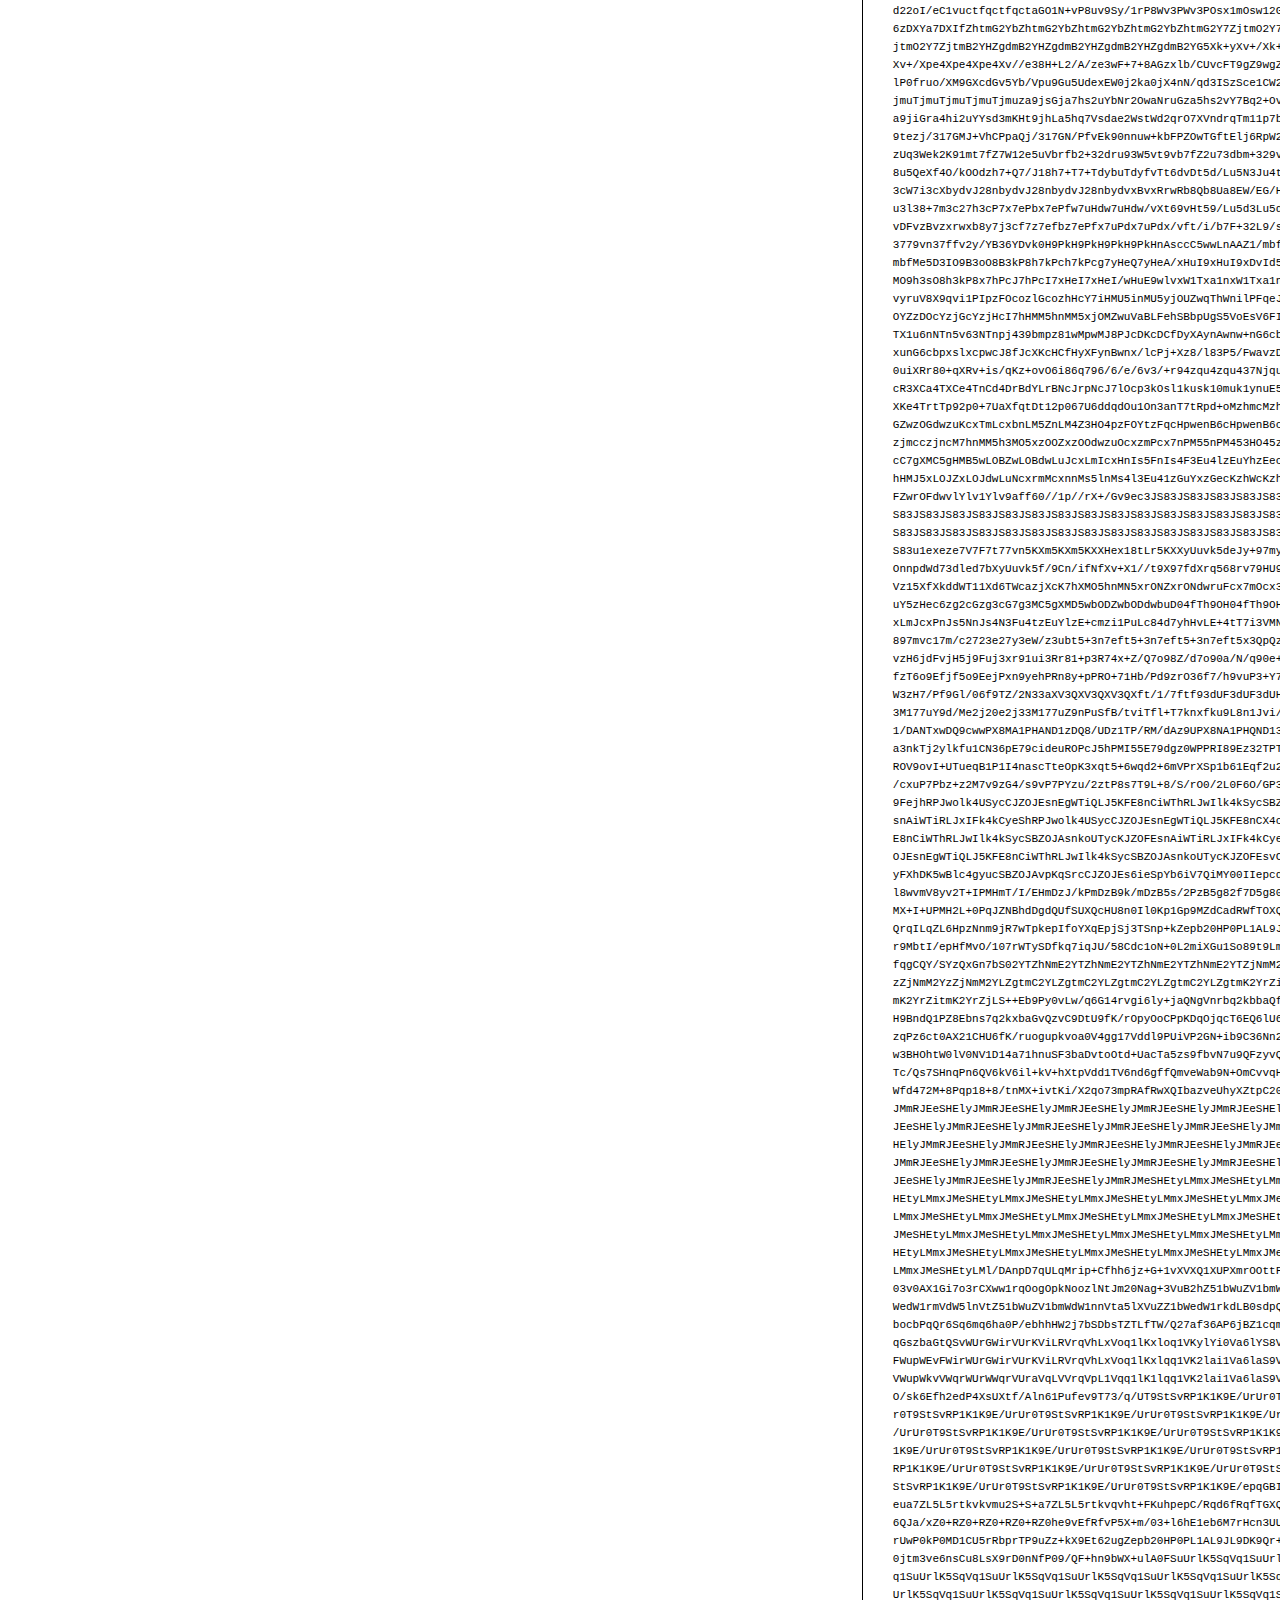
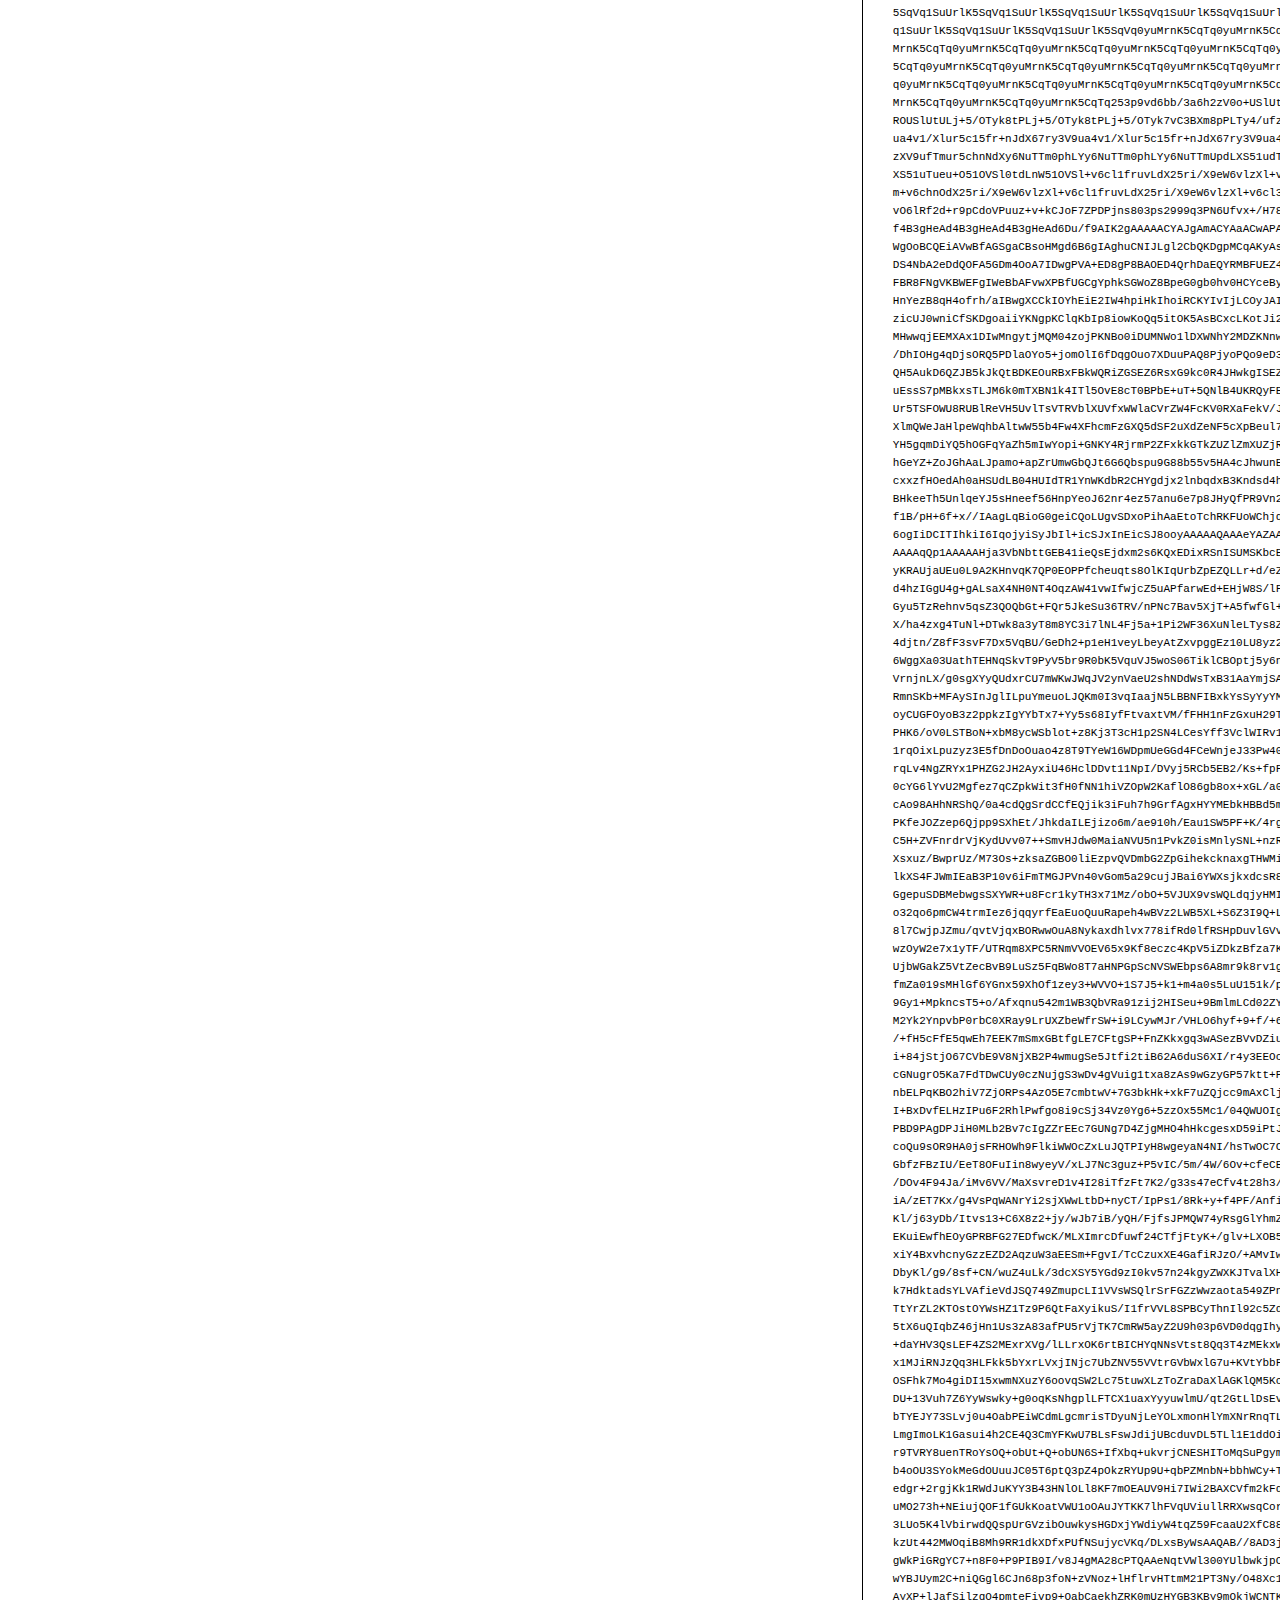
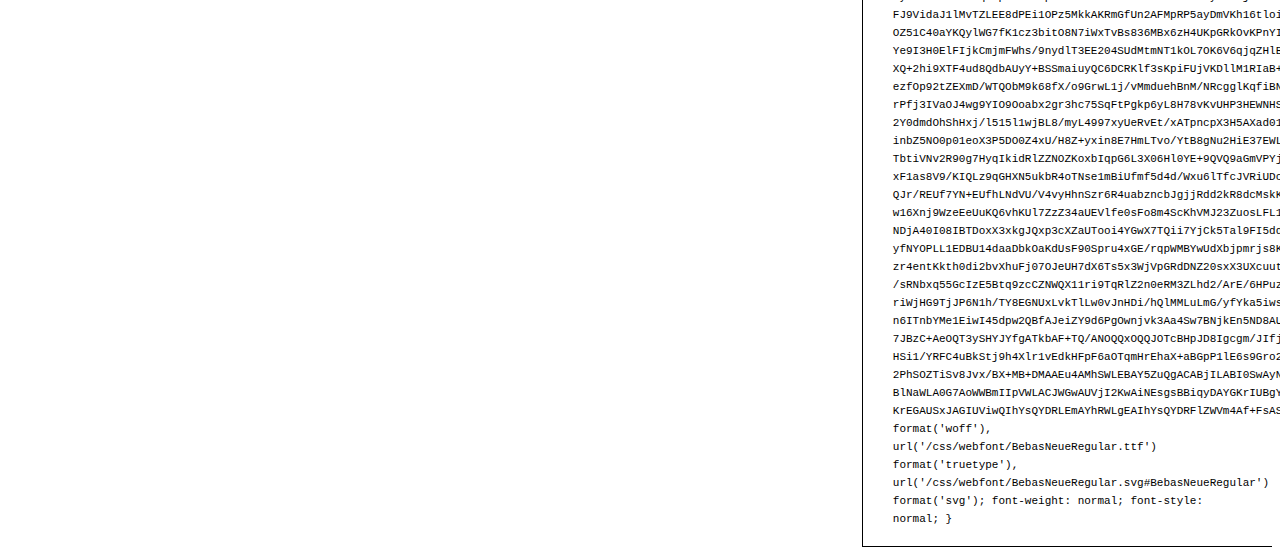
<file: fonts/BebasNeueRegular/preview.html>
<!DOCTYPE html>
<html>
<head>
<title>
BebasNeueRegular
 - Web font preview
</title>
<style type='text/css'>

@font-face {
  font-family: 'BebasNeueRegular';
  src: url('BebasNeueRegular.eot') format('embedded-opentype');
  font-weight: normal;
  font-style: normal;
}

@font-face {
  font-family: 'BebasNeueRegular';
  src:  url([data-uri]) format('woff'), url('BebasNeueRegular.ttf')  format('truetype'), url('BebasNeueRegular.svg#BebasNeueRegular') format('svg');
  font-weight: normal;
  font-style: normal;
}



body { font-family: 'BebasNeueRegular' !important; }
h1, h2, h3, h4 { font-weight: normal; }
.reg { color:black; background:white; }
.inverse { color:white; background:black; }
div { padding: 10px 15px; }
.right { background:white; width:30%; float: right; font-family: sans-serif; border: 1px solid black; border-width: 0 0 1px 1px;}
</style>
</head>
<body>
<div class='right'>
<h3>How to Install</h3>
<h4>Step 1</h4>
<div>
Upload contents of the zip file to your web server's public directory. For example:
<code>www.yourdomain.com/css/webfont/</code>
</div>
<h4>Step 2</h4>
<div>
Add contents of
<code>styles.css</code>
to your site's style sheet.
</div>
<h4>Step 3</h4>
<div>
Make sure you adjust the paths in code from
<code>styles.css</code>
to reflect the relative path on your server.
</div>
<div>
For this example you need to prepend
<code>/css/webfont/</code>
to all
<code>src url</code>
definitions. Like this:
</div>
<div>
<code style='font-size:11px;'>@font-face {
  font-family: 'BebasNeueRegular';
  src: url('/css/webfont/BebasNeueRegular.eot') format('embedded-opentype');
  font-weight: normal;
  font-style: normal;
}

@font-face {
  font-family: 'BebasNeueRegular';
  src:  url([data-uri]) format('woff'), url('/css/webfont/BebasNeueRegular.ttf')  format('truetype'), url('/css/webfont/BebasNeueRegular.svg#BebasNeueRegular') format('svg');
  font-weight: normal;
  font-style: normal;
}</code>
</div>
</div>
<div class='reg'>
<h1>
H1
BebasNeueRegular
</h1>
<h2>
H2
Donec lacinia, felis nec sagittis feugiat
</h2>
<h3>
H3
Sed ullamcorper tincidunt libero, sed tempus sem rhoncus non.
</h3>
<h4>
H4
Etiam in nulla eros, quis laoreet orci. Morbi ullamcorper tempor nunc sed ullamcorper.
</h4>
<div>
DEFAULT
In hac habitasse platea dictumst. Sed hendrerit scelerisque pellentesque. Suspendisse id eros quis sem tristique varius sed eget velit. Phasellus pellentesque ipsum non quam vulputate euismod. Nullam eget viverra lorem. Ut eu tortor metus. Mauris eget quam nulla, eu suscipit magna. Nullam vitae lectus quam, a consequat tortor. Ut sed arcu arcu. Aliquam aliquet lacinia lorem, id tristique nunc pulvinar eget.
</div>
<div>
SMALL
<small>
Proin volutpat, magna at vehicula blandit, massa lectus aliquam dolor, ut porta magna odio eu nunc. Nam nisi diam, commodo vitae hendrerit non, consequat sed est. Proin fringilla, nunc non vulputate hendrerit, turpis purus vestibulum diam, a venenatis nunc lectus nec quam. Quisque euismod fermentum mauris, at accumsan mi pulvinar in. Fusce libero lectus, fringilla non congue vel, cursus nec metus. Nunc ac ante quam.
</small>
</div>
<div>
BIG
<big>
Curabitur auctor orci vel felis sodales porttitor. Aenean non neque auctor tellus suscipit vulputate ut quis nunc. Integer tellus purus, venenatis a cursus nec, vestibulum eget turpis. Nulla pulvinar dictum elit, vulputate sodales nunc laoreet eget. Aliquam vitae urna ac risus scelerisque iaculis.
</big>
</div>

</div>
<div class='inverse'>
<h1>
H1
BebasNeueRegular
</h1>
<h2>
H2
Donec lacinia, felis nec sagittis feugiat
</h2>
<h3>
H3
Sed ullamcorper tincidunt libero, sed tempus sem rhoncus non.
</h3>
<h4>
H4
Etiam in nulla eros, quis laoreet orci. Morbi ullamcorper tempor nunc sed ullamcorper.
</h4>
<div>
DEFAULT
In hac habitasse platea dictumst. Sed hendrerit scelerisque pellentesque. Suspendisse id eros quis sem tristique varius sed eget velit. Phasellus pellentesque ipsum non quam vulputate euismod. Nullam eget viverra lorem. Ut eu tortor metus. Mauris eget quam nulla, eu suscipit magna. Nullam vitae lectus quam, a consequat tortor. Ut sed arcu arcu. Aliquam aliquet lacinia lorem, id tristique nunc pulvinar eget.
</div>
<div>
SMALL
<small>
Proin volutpat, magna at vehicula blandit, massa lectus aliquam dolor, ut porta magna odio eu nunc. Nam nisi diam, commodo vitae hendrerit non, consequat sed est. Proin fringilla, nunc non vulputate hendrerit, turpis purus vestibulum diam, a venenatis nunc lectus nec quam. Quisque euismod fermentum mauris, at accumsan mi pulvinar in. Fusce libero lectus, fringilla non congue vel, cursus nec metus. Nunc ac ante quam.
</small>
</div>
<div>
BIG
<big>
Curabitur auctor orci vel felis sodales porttitor. Aenean non neque auctor tellus suscipit vulputate ut quis nunc. Integer tellus purus, venenatis a cursus nec, vestibulum eget turpis. Nulla pulvinar dictum elit, vulputate sodales nunc laoreet eget. Aliquam vitae urna ac risus scelerisque iaculis.
</big>
</div>

</div>
</body>
</html>
</file>
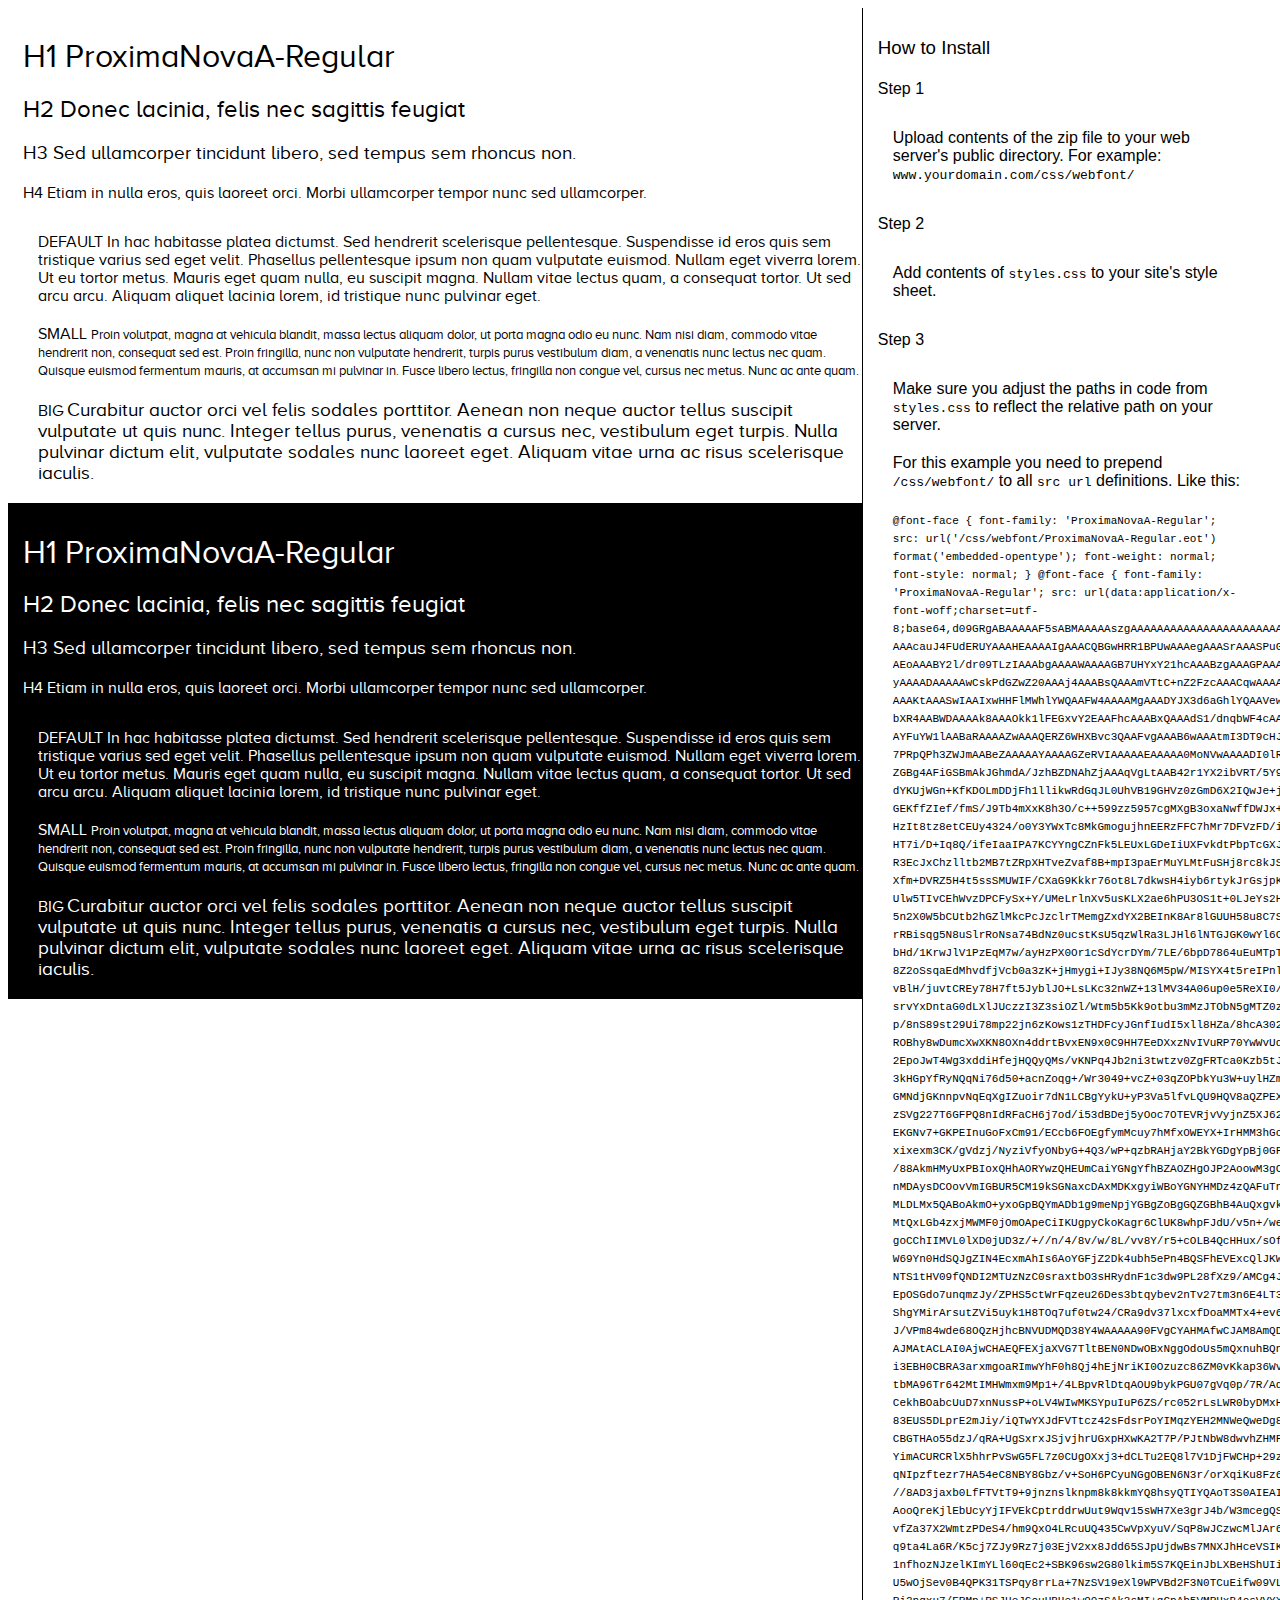
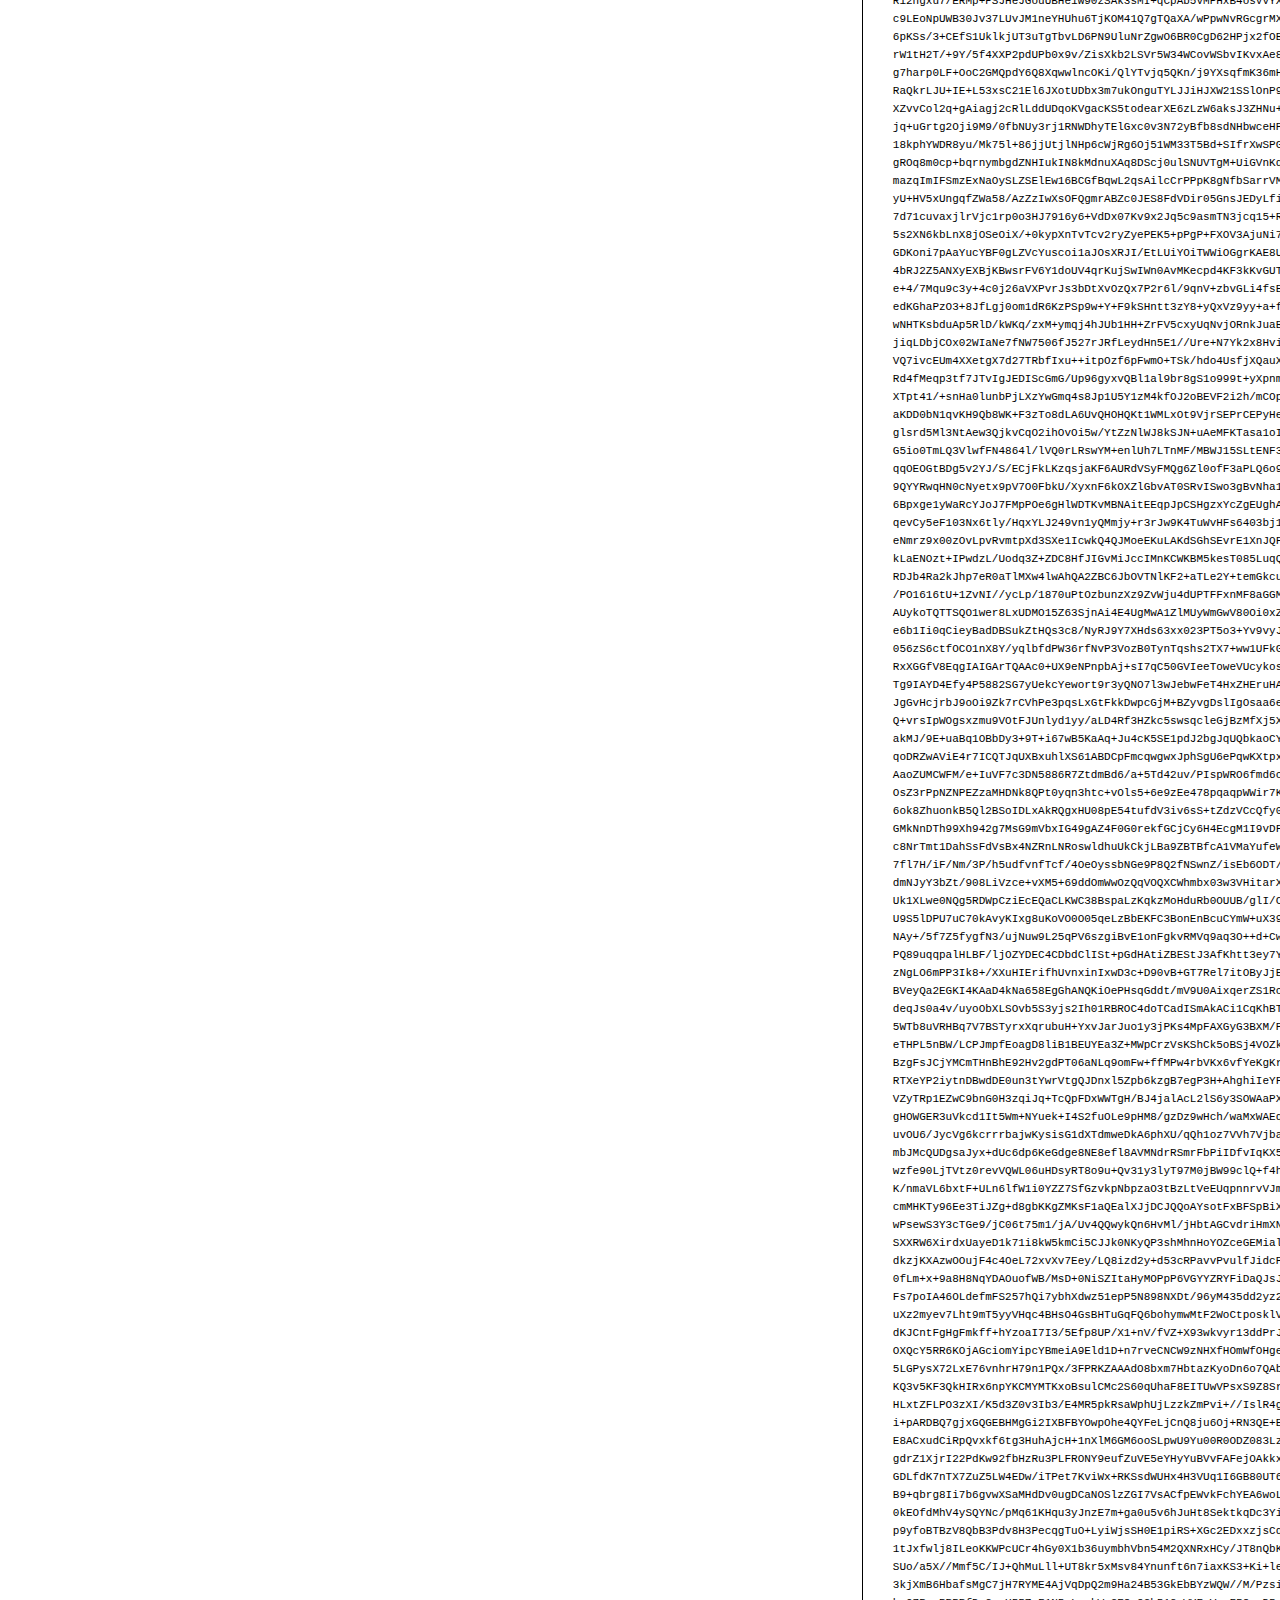
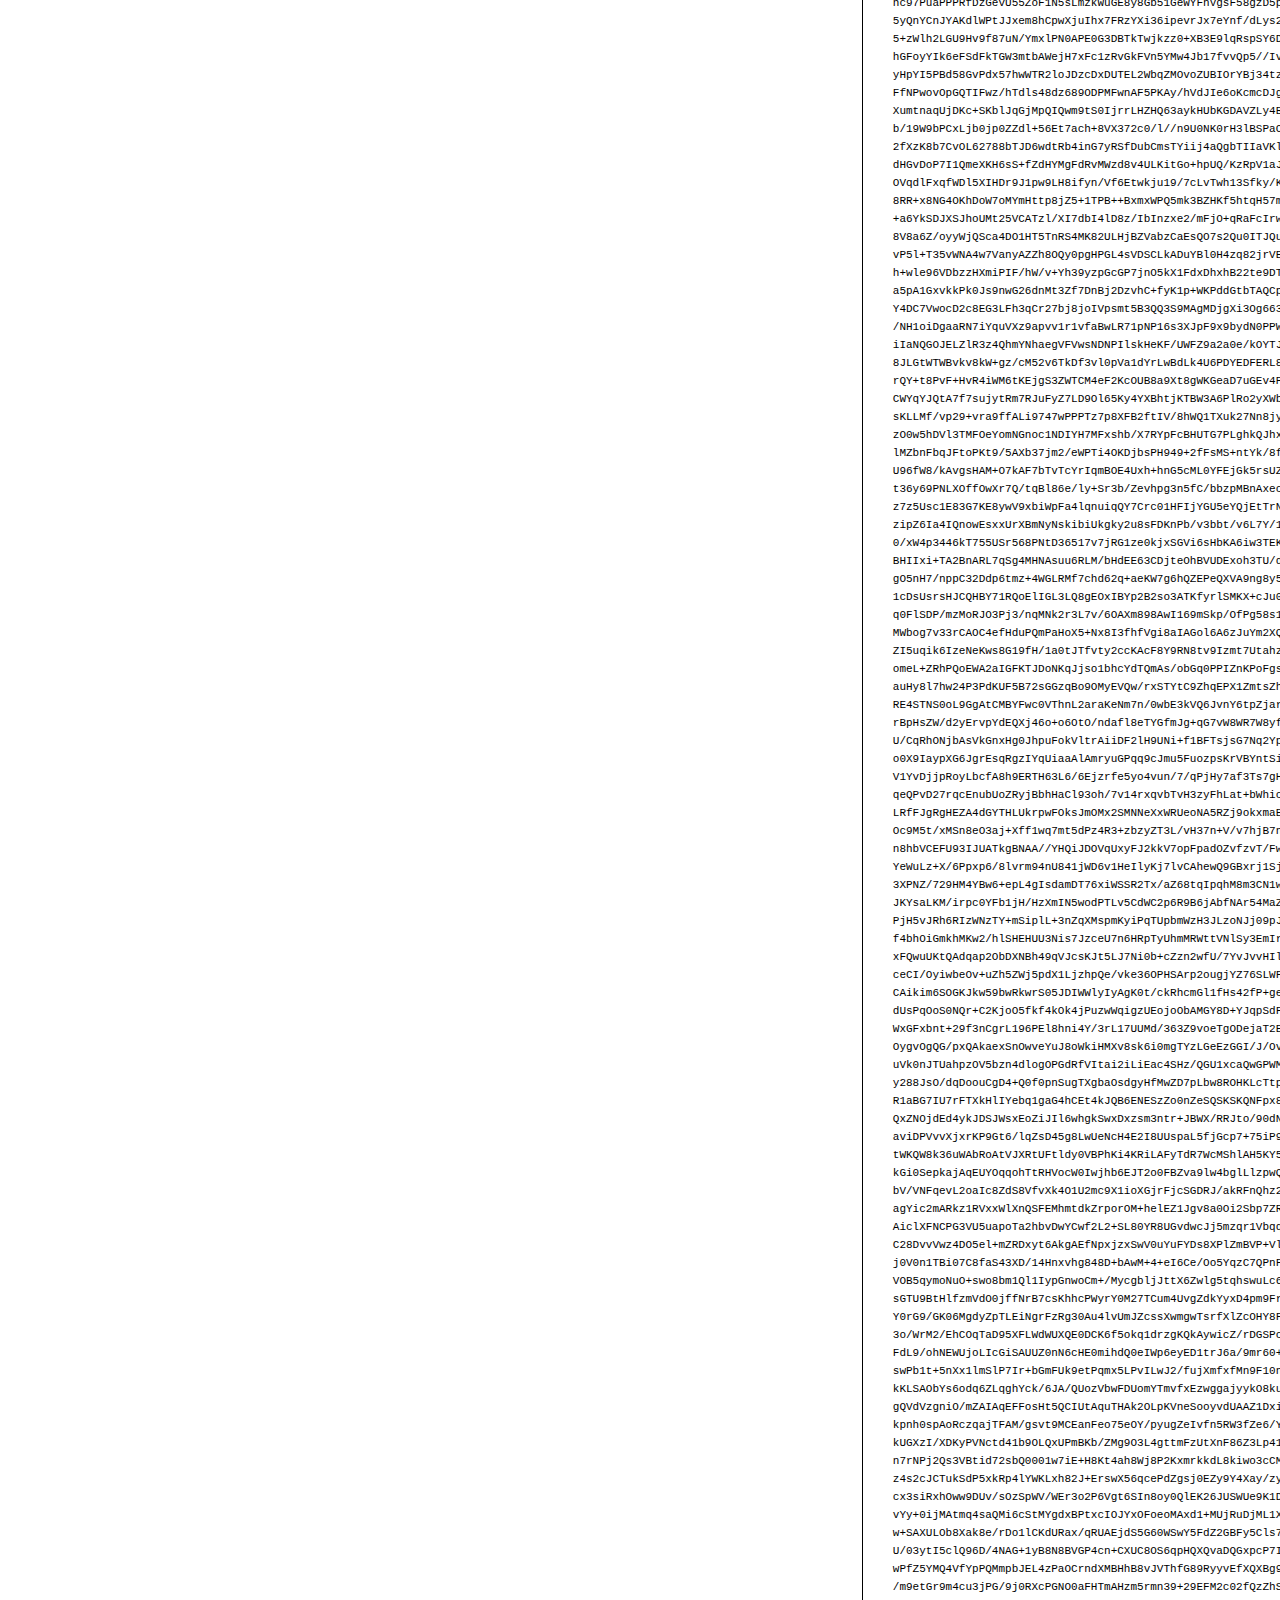
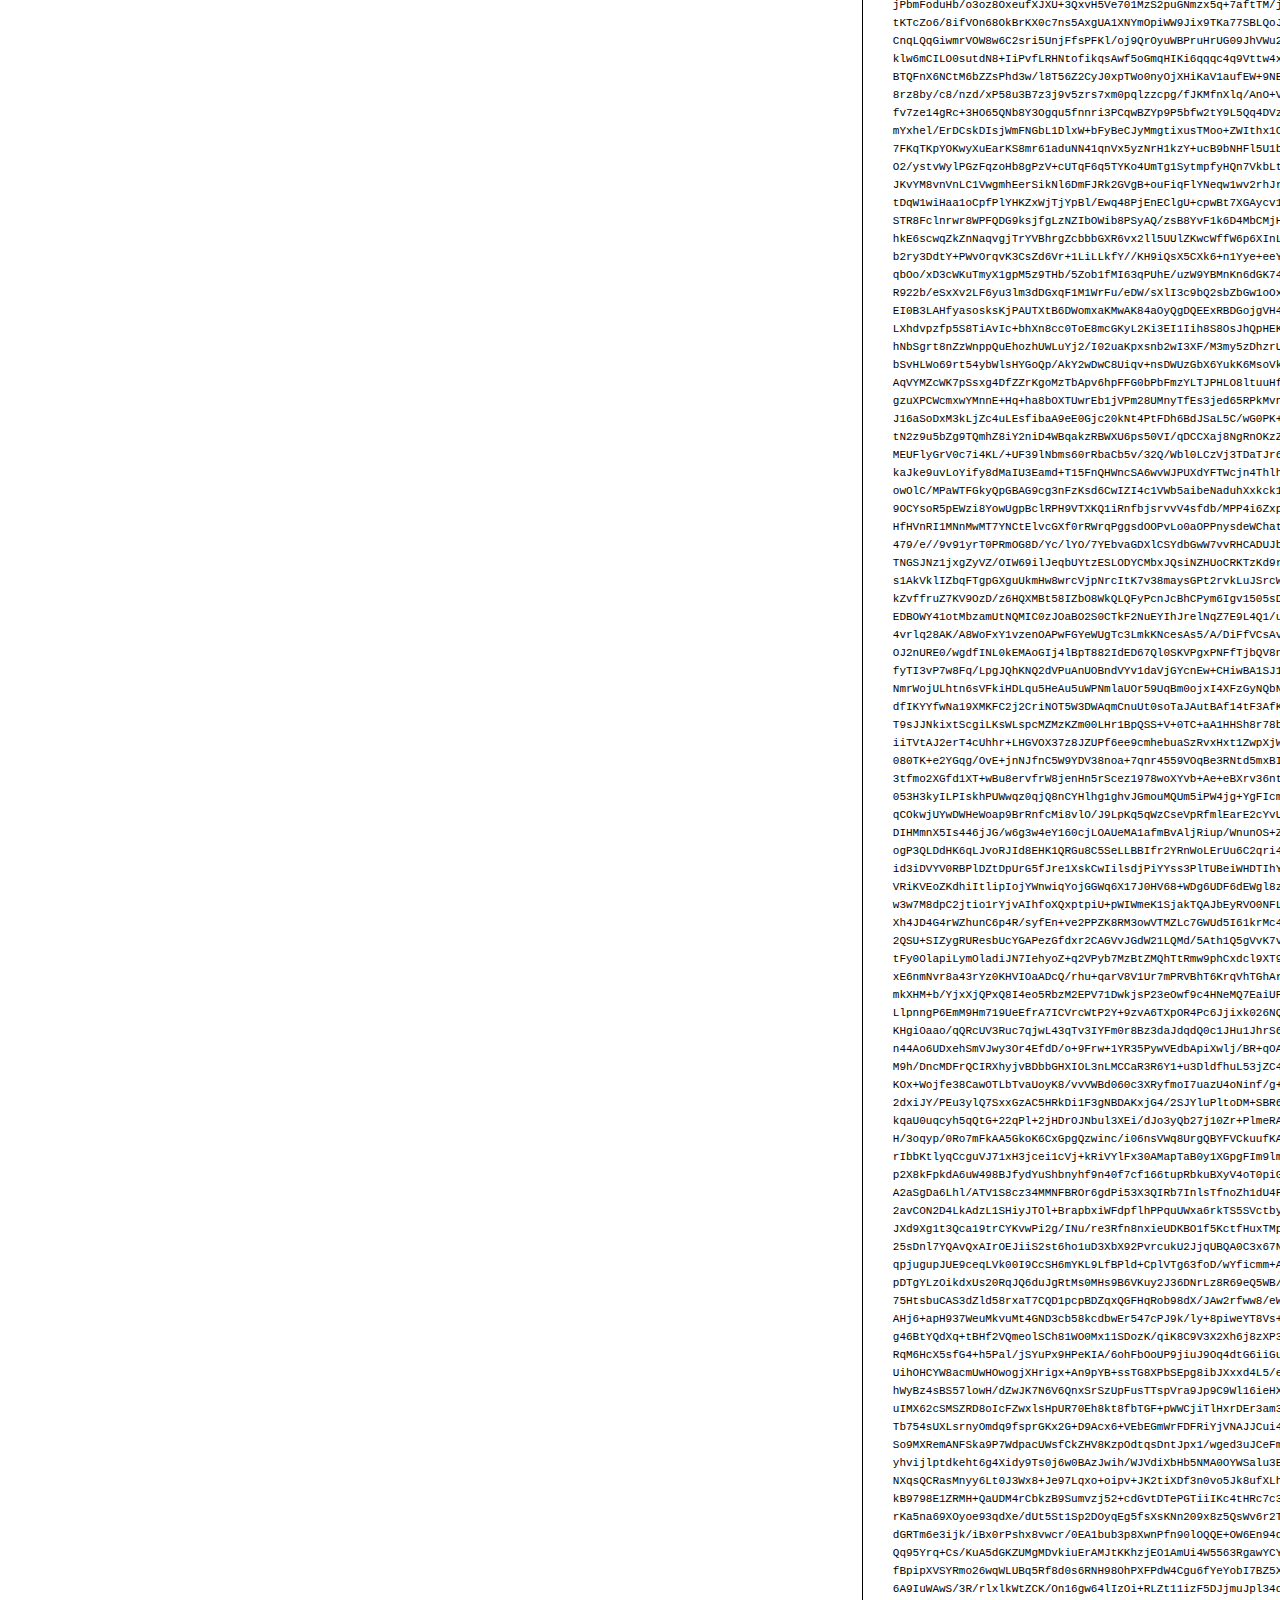
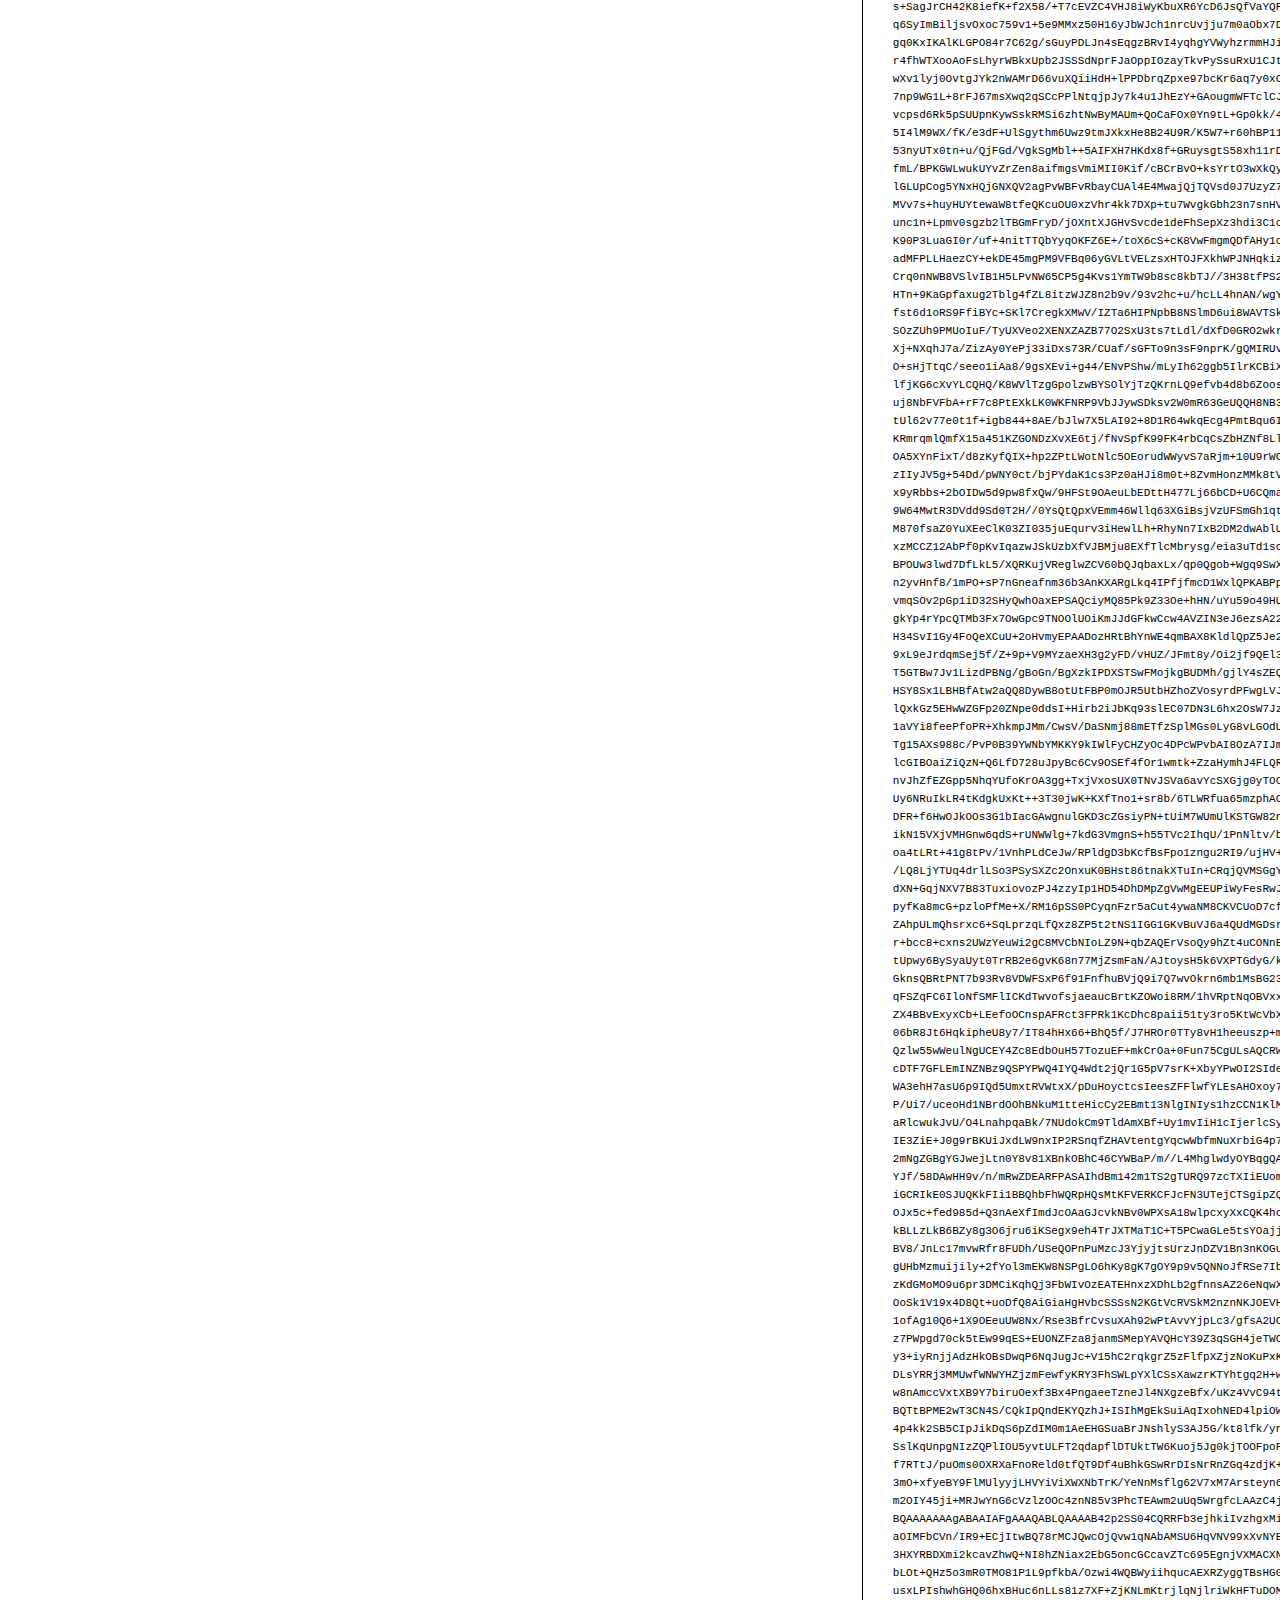
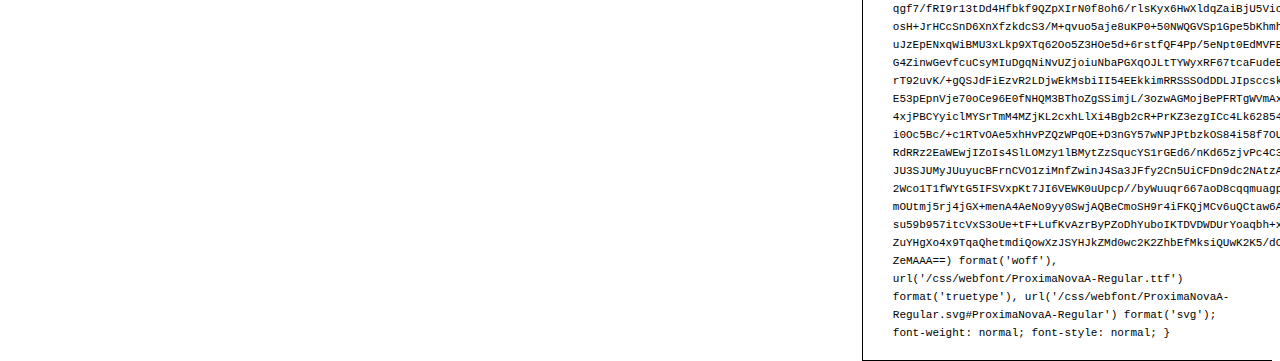
<file: fonts/ProximaNovaRegular/preview.html>
<!DOCTYPE html>
<html>
<head>
<title>
ProximaNovaA-Regular
 - Web font preview
</title>
<style type='text/css'>

@font-face {
  font-family: 'ProximaNovaA-Regular';
  src: url('ProximaNovaA-Regular.eot') format('embedded-opentype');
  font-weight: normal;
  font-style: normal;
}

@font-face {
  font-family: 'ProximaNovaA-Regular';
  src:  url([data-uri]) format('woff'), url('ProximaNovaA-Regular.ttf')  format('truetype'), url('ProximaNovaA-Regular.svg#ProximaNovaA-Regular') format('svg');
  font-weight: normal;
  font-style: normal;
}



body { font-family: 'ProximaNovaA-Regular' !important; }
h1, h2, h3, h4 { font-weight: normal; }
.reg { color:black; background:white; }
.inverse { color:white; background:black; }
div { padding: 10px 15px; }
.right { background:white; width:30%; float: right; font-family: sans-serif; border: 1px solid black; border-width: 0 0 1px 1px;}
</style>
</head>
<body>
<div class='right'>
<h3>How to Install</h3>
<h4>Step 1</h4>
<div>
Upload contents of the zip file to your web server's public directory. For example:
<code>www.yourdomain.com/css/webfont/</code>
</div>
<h4>Step 2</h4>
<div>
Add contents of
<code>styles.css</code>
to your site's style sheet.
</div>
<h4>Step 3</h4>
<div>
Make sure you adjust the paths in code from
<code>styles.css</code>
to reflect the relative path on your server.
</div>
<div>
For this example you need to prepend
<code>/css/webfont/</code>
to all
<code>src url</code>
definitions. Like this:
</div>
<div>
<code style='font-size:11px;'>@font-face {
  font-family: 'ProximaNovaA-Regular';
  src: url('/css/webfont/ProximaNovaA-Regular.eot') format('embedded-opentype');
  font-weight: normal;
  font-style: normal;
}

@font-face {
  font-family: 'ProximaNovaA-Regular';
  src:  url([data-uri]) format('woff'), url('/css/webfont/ProximaNovaA-Regular.ttf')  format('truetype'), url('/css/webfont/ProximaNovaA-Regular.svg#ProximaNovaA-Regular') format('svg');
  font-weight: normal;
  font-style: normal;
}</code>
</div>
</div>
<div class='reg'>
<h1>
H1
ProximaNovaA-Regular
</h1>
<h2>
H2
Donec lacinia, felis nec sagittis feugiat
</h2>
<h3>
H3
Sed ullamcorper tincidunt libero, sed tempus sem rhoncus non.
</h3>
<h4>
H4
Etiam in nulla eros, quis laoreet orci. Morbi ullamcorper tempor nunc sed ullamcorper.
</h4>
<div>
DEFAULT
In hac habitasse platea dictumst. Sed hendrerit scelerisque pellentesque. Suspendisse id eros quis sem tristique varius sed eget velit. Phasellus pellentesque ipsum non quam vulputate euismod. Nullam eget viverra lorem. Ut eu tortor metus. Mauris eget quam nulla, eu suscipit magna. Nullam vitae lectus quam, a consequat tortor. Ut sed arcu arcu. Aliquam aliquet lacinia lorem, id tristique nunc pulvinar eget.
</div>
<div>
SMALL
<small>
Proin volutpat, magna at vehicula blandit, massa lectus aliquam dolor, ut porta magna odio eu nunc. Nam nisi diam, commodo vitae hendrerit non, consequat sed est. Proin fringilla, nunc non vulputate hendrerit, turpis purus vestibulum diam, a venenatis nunc lectus nec quam. Quisque euismod fermentum mauris, at accumsan mi pulvinar in. Fusce libero lectus, fringilla non congue vel, cursus nec metus. Nunc ac ante quam.
</small>
</div>
<div>
BIG
<big>
Curabitur auctor orci vel felis sodales porttitor. Aenean non neque auctor tellus suscipit vulputate ut quis nunc. Integer tellus purus, venenatis a cursus nec, vestibulum eget turpis. Nulla pulvinar dictum elit, vulputate sodales nunc laoreet eget. Aliquam vitae urna ac risus scelerisque iaculis.
</big>
</div>

</div>
<div class='inverse'>
<h1>
H1
ProximaNovaA-Regular
</h1>
<h2>
H2
Donec lacinia, felis nec sagittis feugiat
</h2>
<h3>
H3
Sed ullamcorper tincidunt libero, sed tempus sem rhoncus non.
</h3>
<h4>
H4
Etiam in nulla eros, quis laoreet orci. Morbi ullamcorper tempor nunc sed ullamcorper.
</h4>
<div>
DEFAULT
In hac habitasse platea dictumst. Sed hendrerit scelerisque pellentesque. Suspendisse id eros quis sem tristique varius sed eget velit. Phasellus pellentesque ipsum non quam vulputate euismod. Nullam eget viverra lorem. Ut eu tortor metus. Mauris eget quam nulla, eu suscipit magna. Nullam vitae lectus quam, a consequat tortor. Ut sed arcu arcu. Aliquam aliquet lacinia lorem, id tristique nunc pulvinar eget.
</div>
<div>
SMALL
<small>
Proin volutpat, magna at vehicula blandit, massa lectus aliquam dolor, ut porta magna odio eu nunc. Nam nisi diam, commodo vitae hendrerit non, consequat sed est. Proin fringilla, nunc non vulputate hendrerit, turpis purus vestibulum diam, a venenatis nunc lectus nec quam. Quisque euismod fermentum mauris, at accumsan mi pulvinar in. Fusce libero lectus, fringilla non congue vel, cursus nec metus. Nunc ac ante quam.
</small>
</div>
<div>
BIG
<big>
Curabitur auctor orci vel felis sodales porttitor. Aenean non neque auctor tellus suscipit vulputate ut quis nunc. Integer tellus purus, venenatis a cursus nec, vestibulum eget turpis. Nulla pulvinar dictum elit, vulputate sodales nunc laoreet eget. Aliquam vitae urna ac risus scelerisque iaculis.
</big>
</div>

</div>
</body>
</html>
</file>
